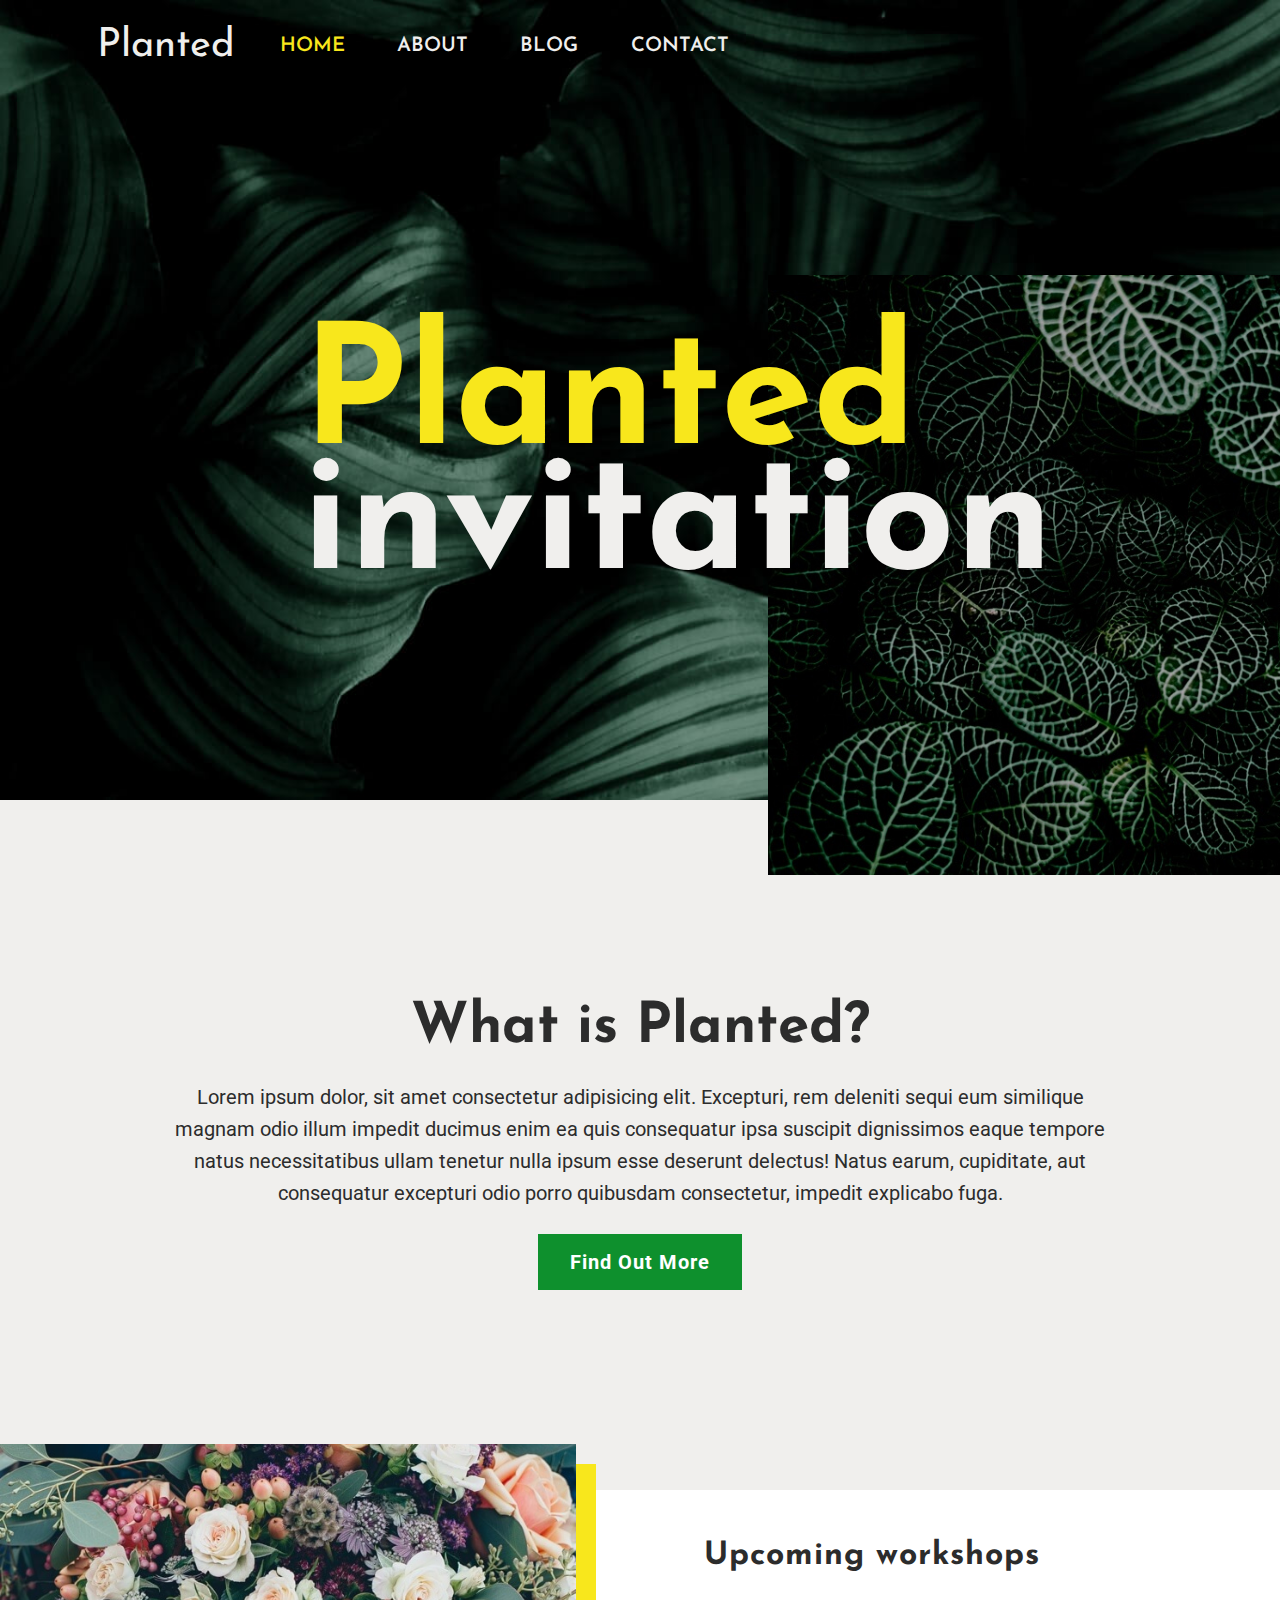
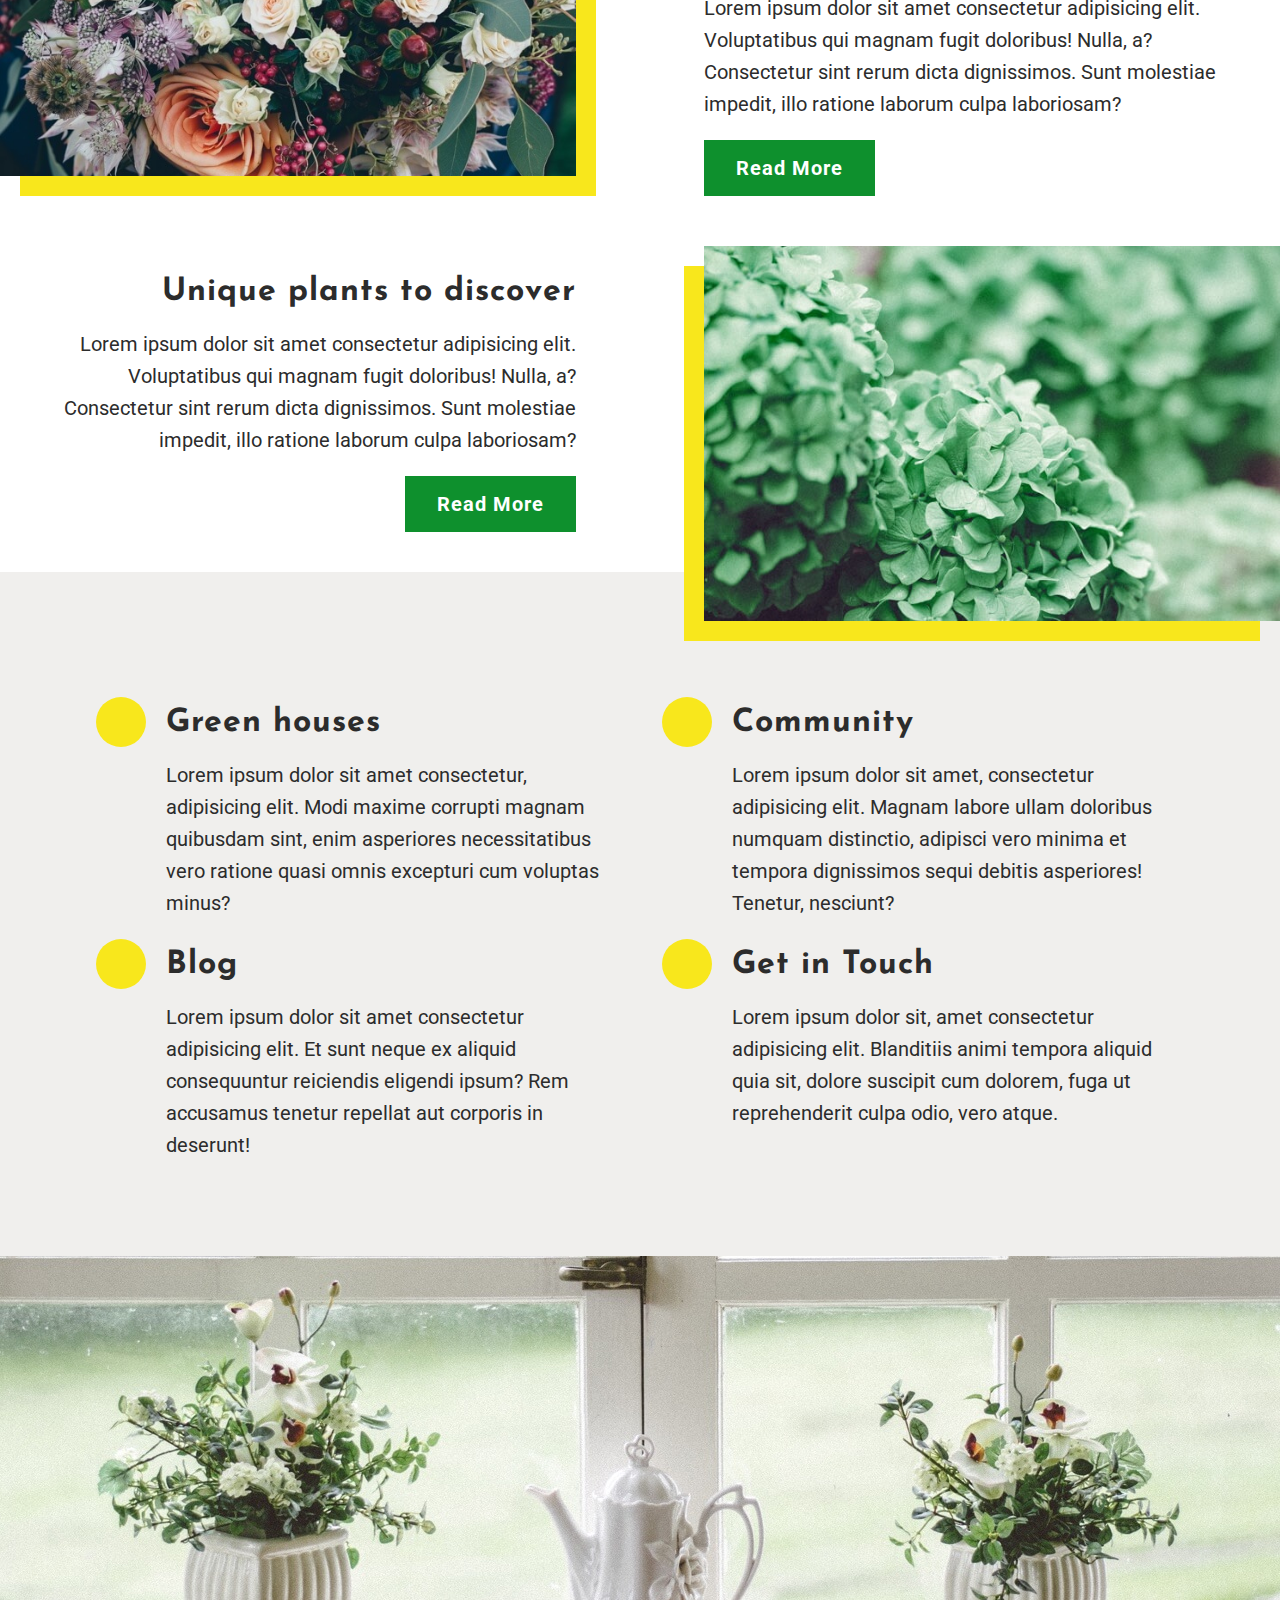
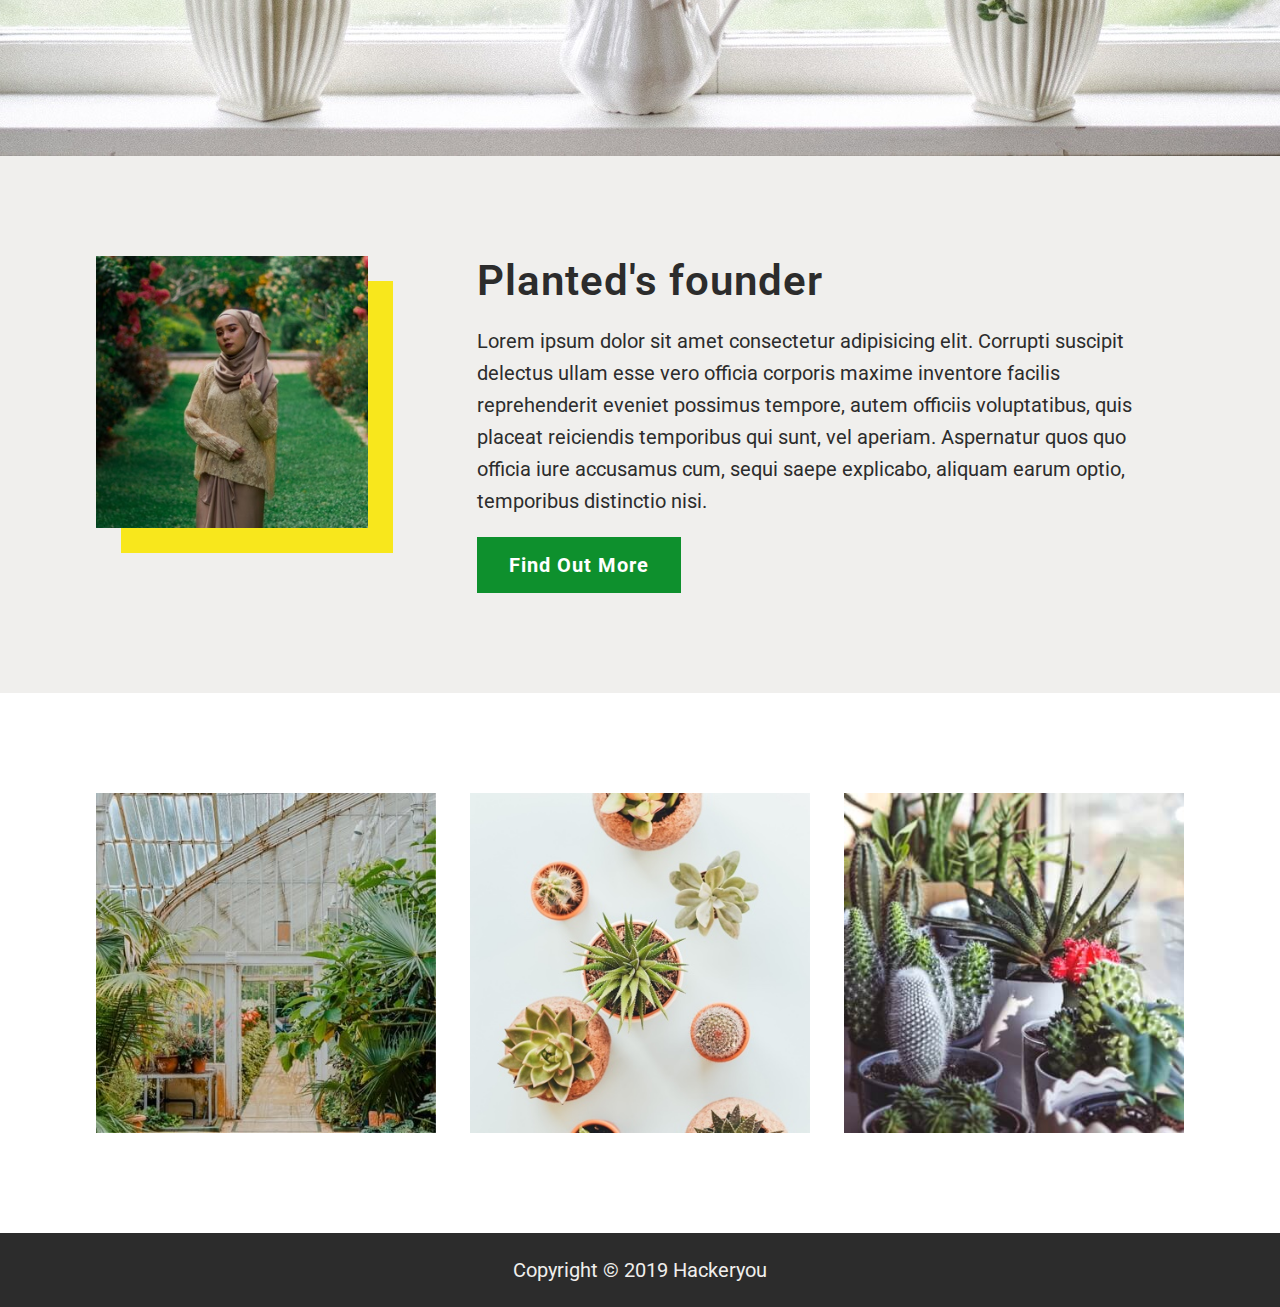
<file: index.html>
<!DOCTYPE html>
<html lang="en">
<head>
    <meta charset="UTF-8">
    <meta name="viewport" content="width=device-width, initial-scale=1.0">
    <meta http-equiv="X-UA-Compatible" content="ie=edge">

    <title>Planted</title>

    <!-- FAVICON -->
    <!-- Original Favicon image via Unsplash https://unsplash.com/photos/0tBo5uqBovo -->
    <link rel="apple-touch-icon" sizes="180x180" href="assets/favicons/apple-touch-icon.png">
    <link rel="icon" type="image/png" sizes="32x32" href="assets/favicons/favicon-32x32.png">
    <link rel="icon" type="image/png" sizes="16x16" href="assets/favicons/favicon-16x16.png">
    <link rel="manifest" href="assets/favicons/site.webmanifest">
    <link rel="mask-icon" href="assets/favicons/safari-pinned-tab.svg" color="#5bbad5">
    <meta name="msapplication-TileColor" content="#00a300">
    <meta name="theme-color" content="#ffffff">

    <!-- FONT AWESOME -->
    <link rel="stylesheet" href="https://use.fontawesome.com/releases/v5.7.0/css/all.css" integrity="sha384-lZN37f5QGtY3VHgisS14W3ExzMWZxybE1SJSEsQp9S+oqd12jhcu+A56Ebc1zFSJ"
        crossorigin="anonymous">

    <!-- GOOGLE FONTS -->
    <link href="https://fonts.googleapis.com/css?family=Josefin+Sans:300,400,700|Roboto:400,700" rel="stylesheet">

    <!-- STYLE SHEET -->
    <link rel="stylesheet" href="styles/style.css">
    
</head>
    <body>
        <!-- SKIP LINK -->
        <a href="#main-content" class="skip-link">Skip to main content.</a>
        <!-- HEADER -->
        <header class="home">
            <div class="wrapper nav-wrapper">
                <input type="checkbox" name="checkbox" id="checkbox">
                <label for="checkbox">
                    <i class="fas fa-bars"></i>
                    <i class="fas fa-times"></i>
                </label>
                <nav class="home-nav">
                    <h2><a href="#">Planted</a></h2>
                    <ul>
                        <li class="home"><a href="">Home</a></li>
                        <li class="about"><a href="#about">About</a></li>
                        <li class="blog"><a href="blog/blog.html">Blog</a></li>
                        <li class="contact"><a href="contact/contact.html">Contact</a></li>
                    </ul>
                </nav>
            </div>
            <div class="wrapper title-wrapper">
                <h1>
                    <span>Planted</span> invitation
                </h1>
            </div>
            <div class="header-image-container">
            </div>
        </header>
        <!-- MAIN -->
        <main id="main-content">
            <section class="planted">
                <div class="wrapper">
                    <h2>What is Planted?</h2>
                    <p>Lorem ipsum dolor, sit amet consectetur adipisicing elit. Excepturi, rem deleniti sequi eum similique magnam odio illum impedit ducimus enim ea quis consequatur ipsa suscipit dignissimos eaque tempore natus necessitatibus ullam tenetur nulla ipsum esse deserunt delectus! Natus earum, cupiditate, aut consequatur excepturi odio porro quibusdam consectetur, impedit explicabo fuga.</p>
                    <button>Find out more</button>
                </div>
            </section>
            <section class="workshops">
                <div class="workshops">
                    <div class="workshops-text">
                        <h3>Upcoming workshops</h3>
                        <p>Lorem ipsum dolor sit amet consectetur adipisicing elit. Voluptatibus qui magnam fugit doloribus! Nulla, a? Consectetur sint rerum dicta dignissimos. Sunt molestiae impedit, illo ratione laborum culpa laboriosam?</p>
                        <button>Read more</button>
                    </div>
                    <div class="flower-container-left"></div>
                </div>
                <div class="discover">
                    <div class="discover-text">
                        <h3>Unique plants to discover</h3>
                        <p>Lorem ipsum dolor sit amet consectetur adipisicing elit. Voluptatibus qui magnam fugit doloribus! Nulla, a?
                        Consectetur sint rerum dicta dignissimos. Sunt molestiae impedit, illo ratione laborum culpa laboriosam?</p>
                        <button>Read more</button>
                    </div>
                    <div class="flower-container-right"></div>
                </div>
            </section>
            <section class="icons">
                <div class="wrapper">
                    <div class="icon-container">
                        <div class="icon-background">
                            <i class="fas fa-leaf"></i>
                        </div>
                        <div class="icon-text">
                            <h3>Green houses</h3>
                            <p>Lorem ipsum dolor sit amet consectetur, adipisicing elit. Modi maxime corrupti magnam quibusdam sint, enim asperiores necessitatibus vero ratione quasi omnis excepturi cum voluptas minus?</p>
                        </div>
                    </div>
                    <div class="icon-container">
                        <div class="icon-background"><i class="fas fa-users"></i></div>
                        <div class="icon-text">
                            <h3>Community</h3>
                            <p>Lorem ipsum dolor sit amet, consectetur adipisicing elit. Magnam labore ullam doloribus numquam distinctio, adipisci vero minima et tempora dignissimos sequi debitis asperiores! Tenetur, nesciunt?</p>
                        </div>
                    </div>
                    <div class="icon-container">
                        <div class="icon-background"><i class="fas fa-file"></i></div>
                        <div class="icon-text">
                            <h3>Blog</h3>
                            <p>Lorem ipsum dolor sit amet consectetur adipisicing elit. Et sunt neque ex aliquid consequuntur reiciendis eligendi ipsum? Rem accusamus tenetur repellat aut corporis in deserunt!</p>
                        </div>
                    </div>
                    <div class="icon-container">
                        <div class="icon-background"><i class="fas fa-phone"></i></div>
                        <div class="icon-text">
                            <h3>Get in Touch</h3>
                            <p>Lorem ipsum dolor sit, amet consectetur adipisicing elit. Blanditiis animi tempora aliquid quia sit, dolore suscipit cum dolorem, fuga ut reprehenderit culpa odio, vero atque.</p>
                        </div>
                    </div>
                </div> <!-- /> icon wrapper -->
            </section>
            <section class="founder" id="about">
                <div class="flower-container"></div>
                <div class="wrapper">
                    <div class="founder-image-container">
                        <img src="assets/founder.jpg" alt="The founder of Planted standing on a manicured lawn surrounded by flowers.">
                    </div>
                    <div class="founder-text">
                        <h2>Planted's founder</h2>
                        <p>Lorem ipsum dolor sit amet consectetur adipisicing elit. Corrupti suscipit delectus ullam esse vero officia corporis maxime inventore facilis reprehenderit eveniet possimus tempore, autem officiis voluptatibus, quis placeat reiciendis temporibus qui sunt, vel aperiam. Aspernatur quos quo officia iure accusamus cum, sequi saepe explicabo, aliquam earum optio, temporibus distinctio nisi.</p>
                        <button>Find out more</button>
                    </div>
                </div>
            </section>
            <section class="gallery">
                <div class="wrapper">
                    <ul class="gallery">
                        <li>
                            <img src="assets/gallery-image-1.jpg" alt="The interior of a greenhouse with a path leading to another room. Both rooms are full of plants with large green leaves.">
                        </li>
                        <li>
                            <img src="assets/gallery-image-2.jpg" alt="An aerial view of succulents in terracotta pots on a white table.">
                        </li>
                        <li>
                            <img src="assets/gallery-image-3.jpg" alt="Many different kinds of cactus in different coloured pots. The cacti are all different shapes and one has red flowers.">
                        </li>
                    </ul>
                </div>
            </section>
        </main>
        <!-- FOOTER -->
        <footer>
            <p class="copyright">Copyright © 2019 Hackeryou</p>
        </footer>
    </body>
</html>
</file>
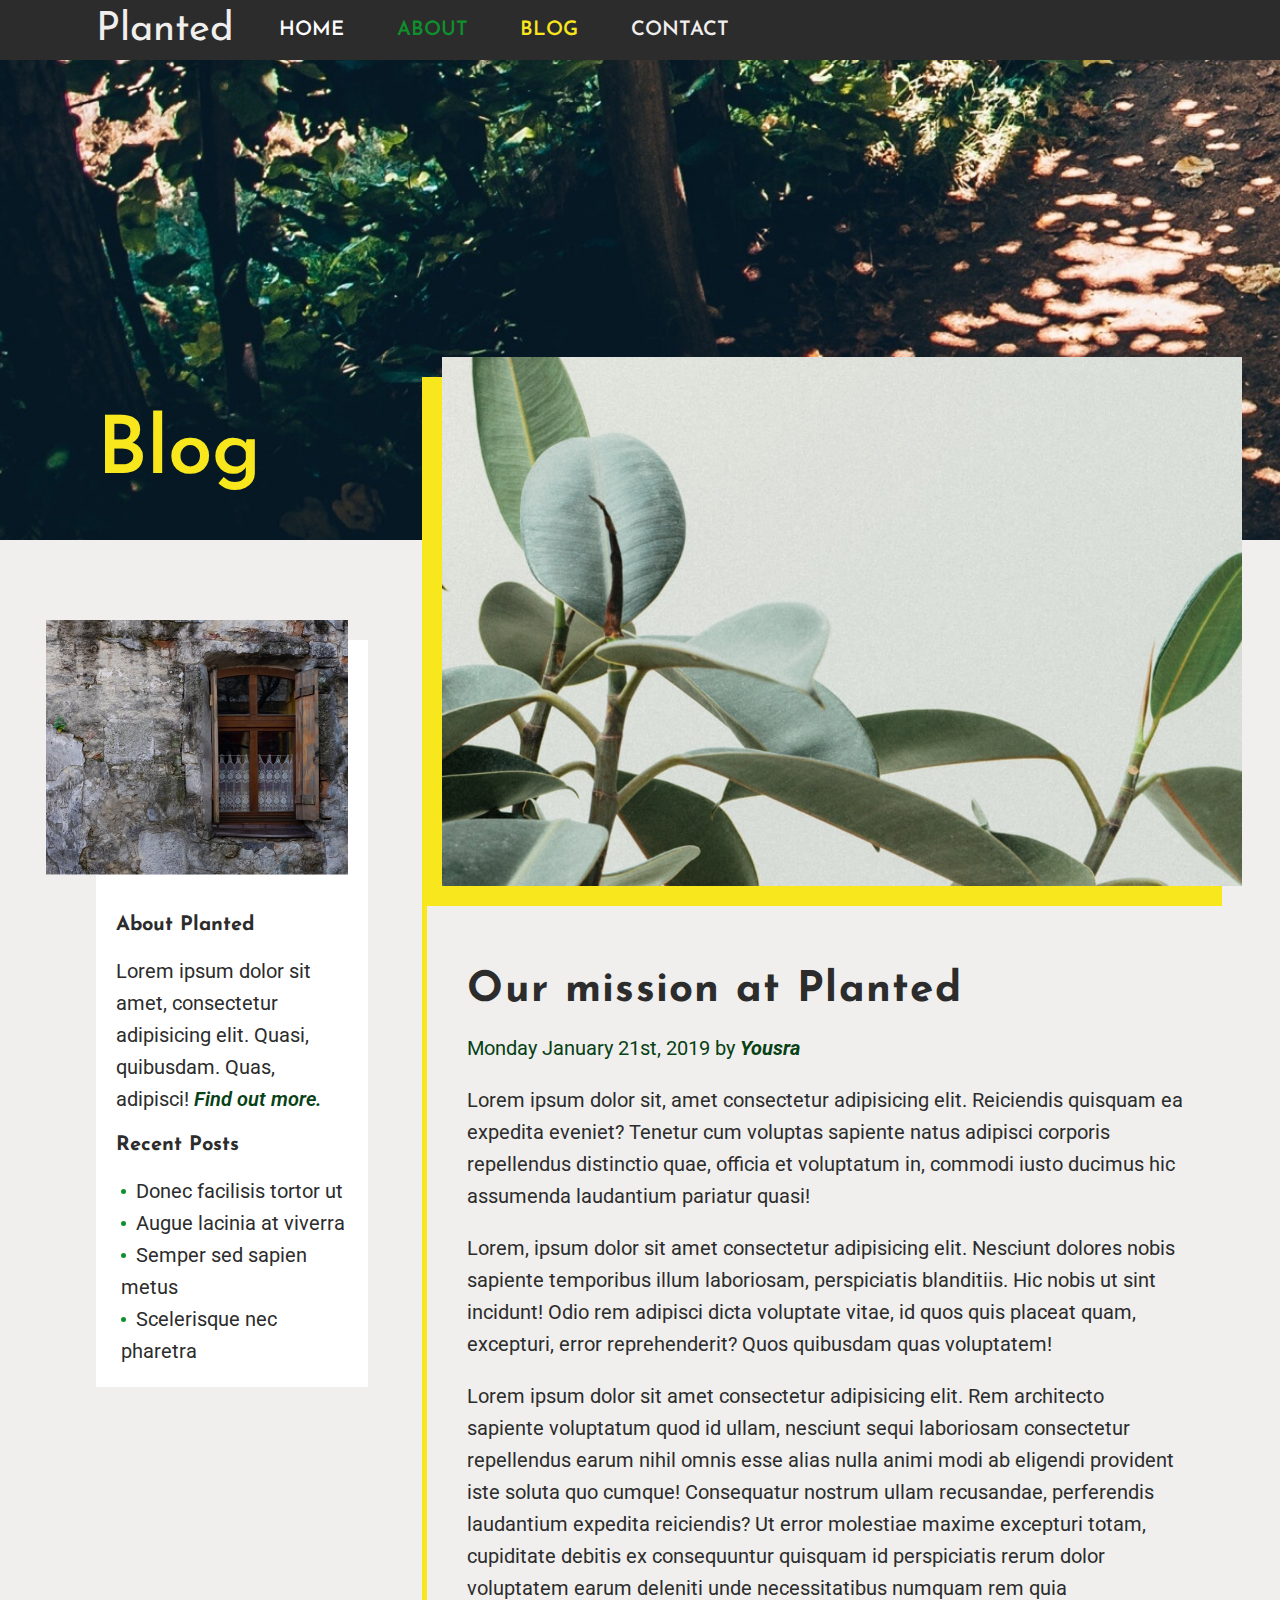
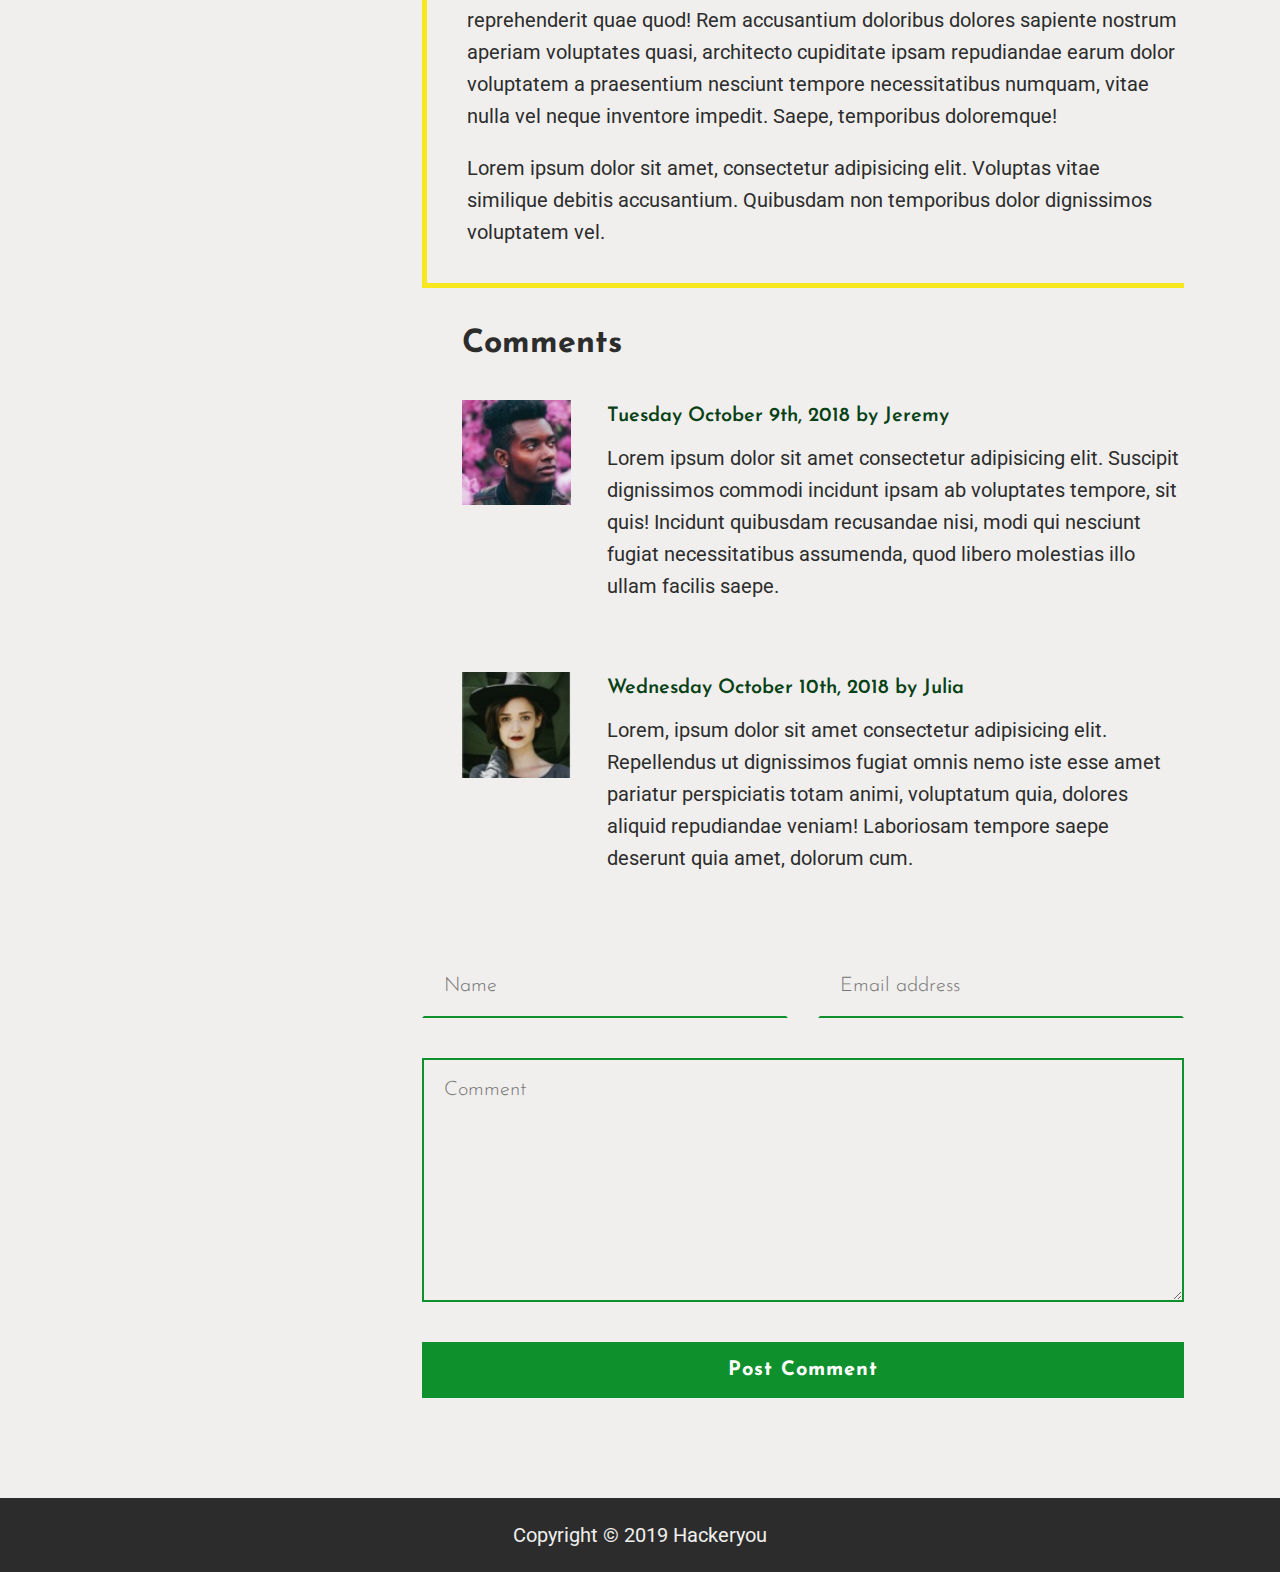
<file: blog.html>
<!DOCTYPE html>
<html lang="en">
<head>
    <meta charset="UTF-8">
    <meta name="viewport" content="width=device-width, initial-scale=1.0">
    <meta http-equiv="X-UA-Compatible" content="ie=edge">
    
    <title>Blog - Planted</title>

    <!-- FONT AWESOME -->
    <link rel="stylesheet" href="https://use.fontawesome.com/releases/v5.7.0/css/all.css" integrity="sha384-lZN37f5QGtY3VHgisS14W3ExzMWZxybE1SJSEsQp9S+oqd12jhcu+A56Ebc1zFSJ"
        crossorigin="anonymous">
    
    <!-- GOOGLE FONTS -->
    <link href="https://fonts.googleapis.com/css?family=Josefin+Sans:300,400,700|Roboto:400,700" rel="stylesheet">
    
    <!-- STYLE SHEET -->
    <link rel="stylesheet" href="styles/style.css">

</head>
    <body>
        <!-- SKIP LINK -->
        <a href="#main-content" class="skip-link">Skip to main content.</a>
        <!-- HEADER -->
        <header class="blog">
            <div class="nav-container">
                <div class="wrapper">
                    <input type="checkbox" name="checkbox" id="checkbox">
                    <label for="checkbox">
                        <i class="fas fa-bars"></i>
                        <i class="fas fa-times"></i>
                    </label>
                    <nav>
                        <h2>Planted</h2>
                        <ul>
                            <li class="home"><a href="index.html">Home</a></li>
                            <li class="about"><a href="">About</a></li>
                            <li class="blog"><a href="#">Blog</a></li>
                            <li class="contact"><a href="contact.html">Contact</a></li>
                        </ul>
                    </nav>
                </div> <!---wrapper -->
            </div> <!-- /> nav container -->
            <div class="wrapper blog-wrapper">
                <h1>Blog</h1>
            </div>
        </header>
        <!-- MAIN -->
        <main class="blog" id="main-content">
            <div class="wrapper">
                <div class="blog-content">
                    <div class="blog-image-container">
                        <img src="assets/post-image.jpg" alt="">
                    </div>
                    <div class="blog-text">
                        <h2>Our mission at Planted</h2>
                        <p class="date">Monday January 21st, 2019 by <span>Yousra</span></p>
                        <p>Lorem ipsum dolor sit, amet consectetur adipisicing elit. Reiciendis quisquam ea expedita eveniet? Tenetur cum voluptas sapiente natus adipisci corporis repellendus distinctio quae, officia et voluptatum in, commodi iusto ducimus hic assumenda laudantium pariatur quasi!</p>
                        <p>Lorem, ipsum dolor sit amet consectetur adipisicing elit. Nesciunt dolores nobis sapiente temporibus illum laboriosam, perspiciatis blanditiis. Hic nobis ut sint incidunt! Odio rem adipisci dicta voluptate vitae, id quos quis placeat quam, excepturi, error reprehenderit? Quos quibusdam quas voluptatem!</p>
                        <p>Lorem ipsum dolor sit amet consectetur adipisicing elit. Rem architecto sapiente voluptatum quod id ullam, nesciunt sequi laboriosam consectetur repellendus earum nihil omnis esse alias nulla animi modi ab eligendi provident iste soluta quo cumque! Consequatur nostrum ullam recusandae, perferendis laudantium expedita reiciendis? Ut error molestiae maxime excepturi totam, cupiditate debitis ex consequuntur quisquam id perspiciatis rerum dolor voluptatem earum deleniti unde necessitatibus numquam rem quia reprehenderit quae quod! Rem accusantium doloribus dolores sapiente nostrum aperiam voluptates quasi, architecto cupiditate ipsam repudiandae earum dolor voluptatem a praesentium nesciunt tempore necessitatibus numquam, vitae nulla vel neque inventore impedit. Saepe, temporibus doloremque!</p>
                        <p>Lorem ipsum dolor sit amet, consectetur adipisicing elit. Voluptas vitae similique debitis accusantium. Quibusdam non temporibus dolor dignissimos voluptatem vel.</p>
                    </div>
                    <div class="blog-comments">
                        <h3>Comments</h3>
                        <div class="comment-container">
                            <div class="comment-image-container">
                                <img src="assets/profile-image.jpg" alt="">
                            </div>
                            <div class="comment-text-container">
                                <p>Tuesday October 9th, 2018 by Jeremy</p>
                                <p>Lorem ipsum dolor sit amet consectetur adipisicing elit. Suscipit dignissimos commodi incidunt ipsam ab voluptates tempore, sit quis! Incidunt quibusdam recusandae nisi, modi qui nesciunt fugiat necessitatibus assumenda, quod libero molestias illo ullam facilis saepe.</p>
                            </div>
                        </div>
                        <div class="comment-container">
                            <div class="comment-image-container">
                                <img src="assets/profile-image-2.jpg" alt="">
                            </div>
                            <div class="comment-text-container">
                                <p>Wednesday October 10th, 2018 by Julia</p>
                                <p>Lorem, ipsum dolor sit amet consectetur adipisicing elit. Repellendus ut dignissimos fugiat omnis nemo iste esse amet pariatur perspiciatis totam animi, voluptatum quia, dolores aliquid repudiandae veniam! Laboriosam tempore saepe deserunt quia amet, dolorum cum.</p>
                            </div>
                        </div>
                    </div>
                    <form action="">
                        <label for="name" class="visually-hidden">Name</label>
                        <input type="text" name="name" id="name" placeholder="Name">
                        <label for="email" class="visually-hidden">Email address</label>
                        <input type="email" name="email" id="email" placeholder="Email address">
                        <label for="comment" class="visually-hidden">Comment</label>
                        <textarea name="comment" id="comment" cols="30" rows="10" placeholder="Comment"></textarea>
                        <button class="form-submit">Post comment</button>
                    </form>
                </div> <!-- /> blog content -->

        <!-- ASIDE -->
                <aside>
                    <div class="aside-image-container">
                        <img src="assets/side-bar-image.jpg" alt="">
                    </div>
                    <div class="aside-left">
                        <h4>About planted</h4>
                        <p>Lorem ipsum dolor sit amet, consectetur adipisicing elit. Quasi, quibusdam. Quas, adipisci! <a href="#">Find out more.</a></p>
                    </div>
                    <div class="aside-right">
                        <h4>Recent posts</h4>
                        <ul>
                            <li>Donec facilisis tortor ut</li>
                            <li>Augue lacinia at viverra</li>
                            <li>Semper sed sapien metus</li>
                            <li>Scelerisque nec pharetra</li>
                        </ul>
                    </div>
                </aside>
            </div> <!-- /> wrapper ends -->
        </main>
        <!-- FOOTER -->
        <footer>
            <p class="copyright">Copyright © 2019 Hackeryou</p>
        </footer>
    </body>
</html>
</file>
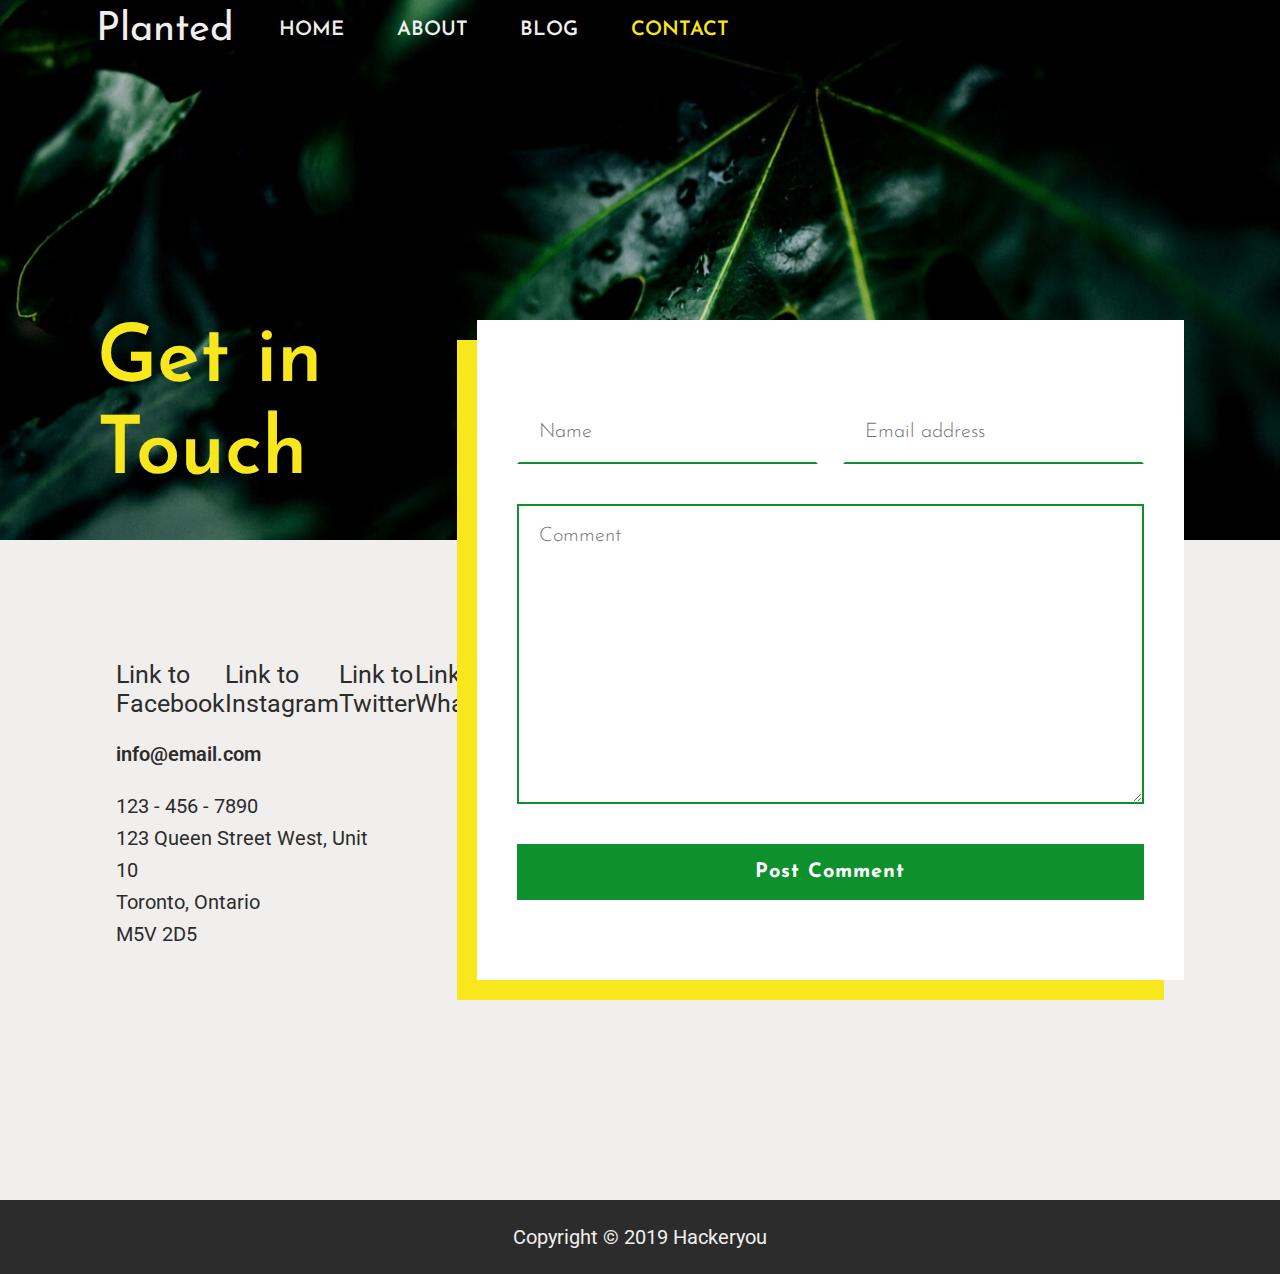
<file: contact.html>
<!DOCTYPE html>
<html lang="en">
<head>
    <meta charset="UTF-8">
    <meta name="viewport" content="width=device-width, initial-scale=1.0">
    <meta http-equiv="X-UA-Compatible" content="ie=edge">
    
    <title>Contact - Planted</title>

    <!-- FONT AWESOME -->
    <link rel="stylesheet" href="https://use.fontawesome.com/releases/v5.7.0/css/all.css" integrity="sha384-lZN37f5QGtY3VHgisS14W3ExzMWZxybE1SJSEsQp9S+oqd12jhcu+A56Ebc1zFSJ"
        crossorigin="anonymous">
    
    <!-- GOOGLE FONTS -->
    <link href="https://fonts.googleapis.com/css?family=Josefin+Sans:300,400,700|Roboto:400,700" rel="stylesheet">
    
    <!-- STYLE SHEET -->
    <link rel="stylesheet" href="styles/style.css">

</head>
    <body>
        <!-- SKIP LINK -->
        <a href="#main-content" class="skip-link">Skip to main content.</a>
        <!-- HEADER -->
        <header class="contact">
            <div class="nav-container">
                <div class="wrapper">
                    <input type="checkbox" name="checkbox" id="checkbox">
                    <label for="checkbox">
                        <i class="fas fa-bars"></i>
                        <i class="fas fa-times"></i>
                    </label>
                    <nav>
                        <h2>Planted</h2>
                        <ul>
                            <li class="home"><a href="index.html">Home</a></li>
                            <li class="about"><a href="#">About</a></li>
                            <li class="blog"><a href="blog.html">Blog</a></li>
                            <li class="contact"><a href="#">Contact</a></li>
                        </ul>
                    </nav>
                </div>
                <!---wrapper -->
            </div> <!-- /> nav container -->
            <div class="wrapper contact-wrapper">
                <h1>Get in Touch</h1>
            </div>
        </header>
            <!-- MAIN -->
            
            <main class="contact" id="main-content">
                <div class="wrapper">
                    <div class="form-container">
                        <form action="">
                            <label for="name" class="visually-hidden">Name</label>
                            <input type="text" name="name" id="name" placeholder="Name">
                            <label for="email" class="visually-hidden">Email address</label>
                            <input type="email" name="email" id="email" placeholder="Email address">
                            <label for="comment" class="visually-hidden">Comment</label>
                            <textarea name="comment" id="comment" cols="30" rows="10" placeholder="Comment"></textarea>
                            <button class="form-submit">Post comment</button>
                        </form>
                    </div>
                    <aside>
                        <div class="icon-bar">
                            <span class="sr-only">Link to Facebook</span>
                            <a href="#">
                                <i class="fab fa-facebook-f" aria-hidden="true"></i>
                            </a>
                            <span class="sr-only">Link to Instagram</span>
                            <a href="#">
                                <i class="fab fa-instagram" aria-hidden="true"></i>
                            </a>
                            <span class="sr-only">Link to Twitter</span>
                            <a href="#">
                                <i class="fab fa-twitter" aria-hidden="true"></i>
                            </a>
                            <span class="sr-only">Link to Whatsapp</span>
                            <a href="#">
                                <i class="fab fa-whatsapp" aria-hidden="true"></i>
                            </a>
                        </div>
                        <p class="email">info@email.com</p>
                        <p>123 - 456 - 7890</p>
                        <p>123 Queen Street West, Unit 10</p>
                        <p>Toronto, Ontario</p>
                        <p>M5V 2D5</p>
                    </aside>
                </div> <!--- /> wrapper -->
            </main>

            <!-- FOOTER -->
            <footer>
                <p class="copyright">Copyright © 2019 Hackeryou</p>
            </footer>
        
    </body>
</html>
</file>
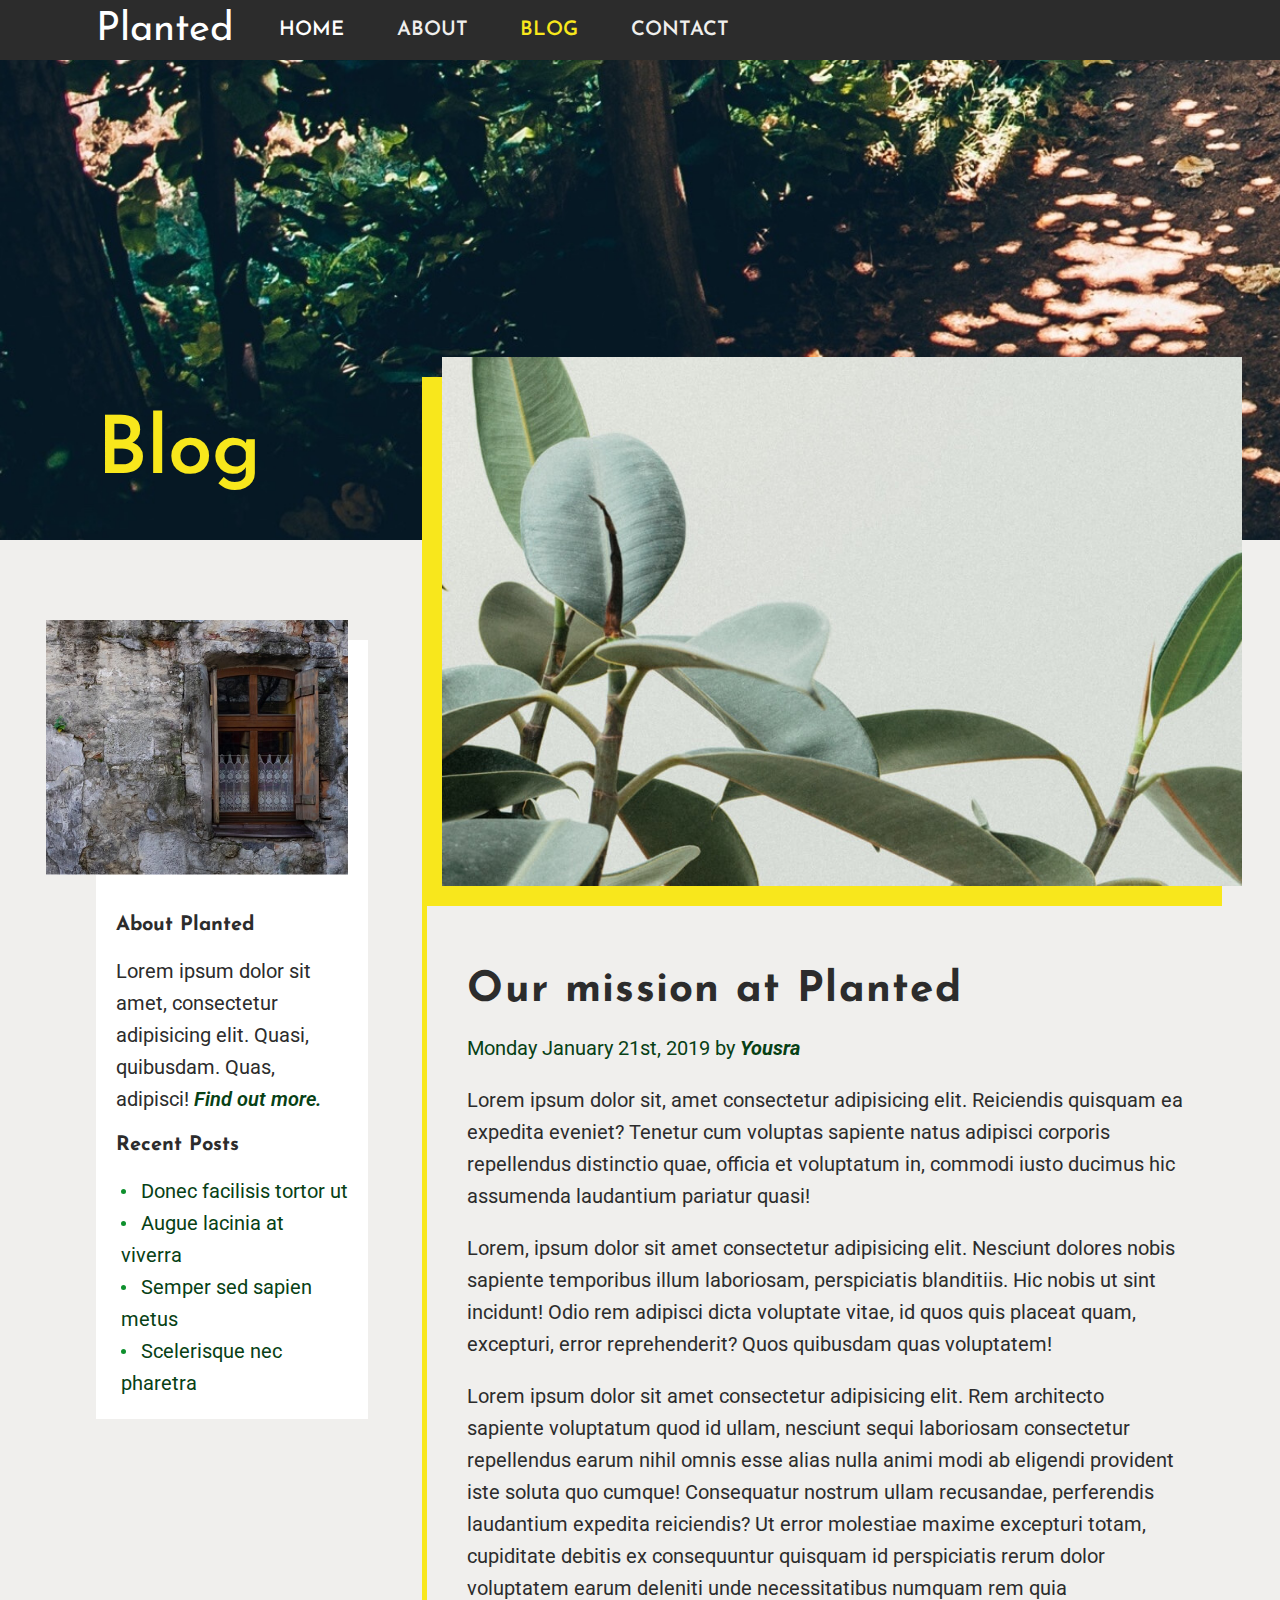
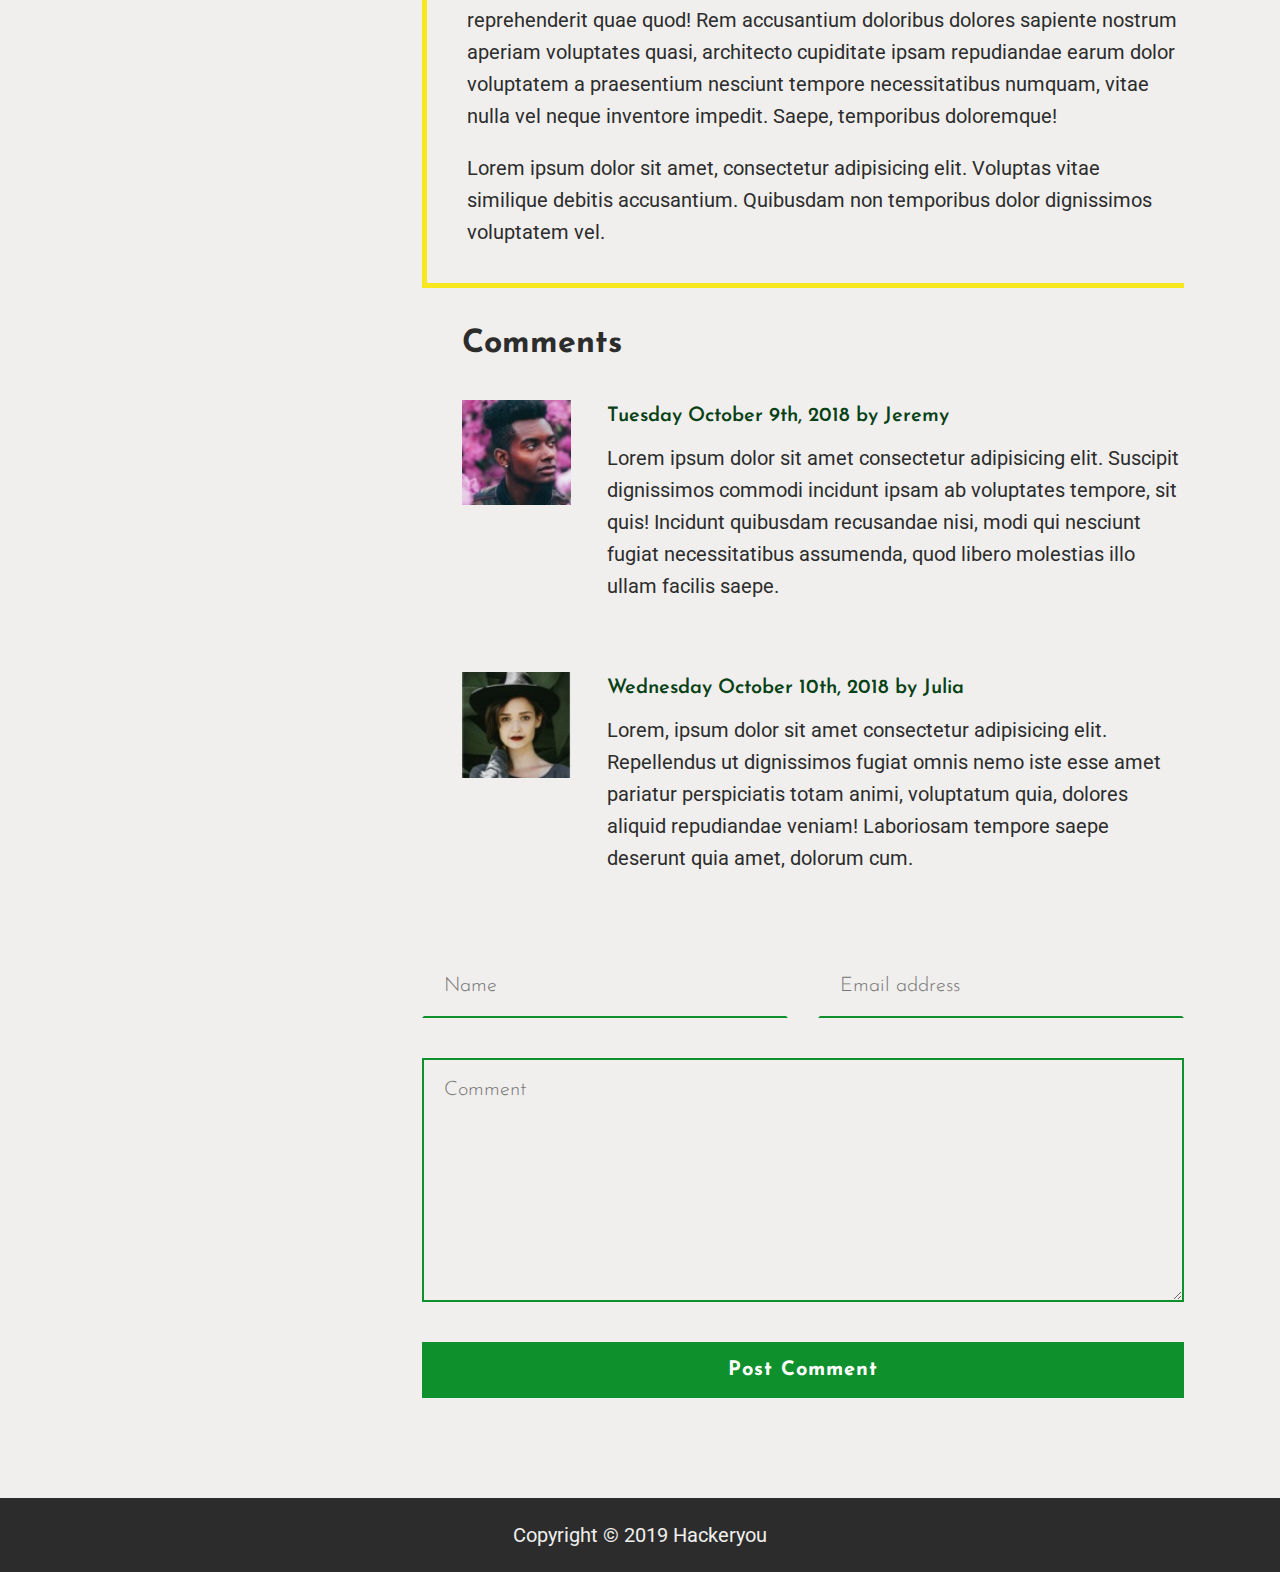
<file: blog/blog.html>
<!DOCTYPE html>
<html lang="en">
<head>
    <meta charset="UTF-8">
    <meta name="viewport" content="width=device-width, initial-scale=1.0">
    <meta http-equiv="X-UA-Compatible" content="ie=edge">
    
    <title>Blog - Planted</title>

    <!-- FAVICON -->
    <!-- Original Favicon image via Unsplash https://unsplash.com/photos/0tBo5uqBovo -->
    <link rel="apple-touch-icon" sizes="180x180" href="../assets/favicons/apple-touch-icon.png">
    <link rel="icon" type="image/png" sizes="32x32" href="../assets/favicons/favicon-32x32.png">
    <link rel="icon" type="image/png" sizes="16x16" href="../assets/favicons/favicon-16x16.png">
    <link rel="manifest" href="../assets/favicons/site.webmanifest">
    <link rel="mask-icon" href="../assets/favicons/safari-pinned-tab.svg" color="#5bbad5">
    <meta name="msapplication-TileColor" content="#00a300">
    <meta name="theme-color" content="#ffffff">

    <!-- FONT AWESOME -->
    <link rel="stylesheet" href="https://use.fontawesome.com/releases/v5.7.0/css/all.css" integrity="sha384-lZN37f5QGtY3VHgisS14W3ExzMWZxybE1SJSEsQp9S+oqd12jhcu+A56Ebc1zFSJ"
        crossorigin="anonymous">
    
    <!-- GOOGLE FONTS -->
    <link href="https://fonts.googleapis.com/css?family=Josefin+Sans:300,400,700|Roboto:400,700" rel="stylesheet">
    
    <!-- STYLE SHEET -->
    <link rel="stylesheet" href="../styles/style.css">

</head>
    <body>
        <!-- SKIP LINK -->
        <a href="#main-content" class="skip-link">Skip to main content.</a>
        <!-- HEADER -->
        <header class="blog">
            <div class="nav-container">
                <div class="wrapper">
                    <input type="checkbox" name="checkbox" id="checkbox">
                    <label for="checkbox">
                        <i class="fas fa-bars"></i>
                        <i class="fas fa-times"></i>
                    </label>
                    <nav>
                        <h2><a href="../index.html">Planted</a></h2>
                        <ul>
                            <li class="home"><a href="../index.html">Home</a></li>
                            <li class="about"><a href="../index.html#about">About</a></li>
                            <li class="blog"><a href="#">Blog</a></li>
                            <li class="contact"><a href="../contact/contact.html">Contact</a></li>
                        </ul>
                    </nav>
                </div> <!-- /> wrapper -->
            </div> <!-- /> nav container -->
            <div class="wrapper blog-wrapper">
                <h1>Blog</h1>
            </div>
        </header>
        <!-- MAIN -->
        <main class="blog" id="main-content">
            <div class="wrapper">
                <div class="blog-content">
                    <div class="blog-image-container">
                        <img src="../assets/post-image.jpg" alt="A close cropped image of a plant. Only the tops of the stems and the leaves are visible against a white background.">
                    </div>
                    <div class="blog-text">
                        <h2>Our mission at Planted</h2>
                        <p class="date">Monday January 21st, 2019 by <span>Yousra</span></p>
                        <p>Lorem ipsum dolor sit, amet consectetur adipisicing elit. Reiciendis quisquam ea expedita eveniet? Tenetur cum voluptas sapiente natus adipisci corporis repellendus distinctio quae, officia et voluptatum in, commodi iusto ducimus hic assumenda laudantium pariatur quasi!</p>
                        <p>Lorem, ipsum dolor sit amet consectetur adipisicing elit. Nesciunt dolores nobis sapiente temporibus illum laboriosam, perspiciatis blanditiis. Hic nobis ut sint incidunt! Odio rem adipisci dicta voluptate vitae, id quos quis placeat quam, excepturi, error reprehenderit? Quos quibusdam quas voluptatem!</p>
                        <p>Lorem ipsum dolor sit amet consectetur adipisicing elit. Rem architecto sapiente voluptatum quod id ullam, nesciunt sequi laboriosam consectetur repellendus earum nihil omnis esse alias nulla animi modi ab eligendi provident iste soluta quo cumque! Consequatur nostrum ullam recusandae, perferendis laudantium expedita reiciendis? Ut error molestiae maxime excepturi totam, cupiditate debitis ex consequuntur quisquam id perspiciatis rerum dolor voluptatem earum deleniti unde necessitatibus numquam rem quia reprehenderit quae quod! Rem accusantium doloribus dolores sapiente nostrum aperiam voluptates quasi, architecto cupiditate ipsam repudiandae earum dolor voluptatem a praesentium nesciunt tempore necessitatibus numquam, vitae nulla vel neque inventore impedit. Saepe, temporibus doloremque!</p>
                        <p>Lorem ipsum dolor sit amet, consectetur adipisicing elit. Voluptas vitae similique debitis accusantium. Quibusdam non temporibus dolor dignissimos voluptatem vel.</p>
                    </div>
                    <div class="blog-comments">
                        <h3>Comments</h3>
                        <div class="comment-container">
                            <div class="comment-image-container">
                                <img src="../assets/profile-image.jpg" alt="Jeremy's Profile Image. From the shoulder up, he stands against a background of pink flowers.">
                            </div>
                            <div class="comment-text-container">
                                <p>Tuesday October 9th, 2018 by Jeremy</p>
                                <p>Lorem ipsum dolor sit amet consectetur adipisicing elit. Suscipit dignissimos commodi incidunt ipsam ab voluptates tempore, sit quis! Incidunt quibusdam recusandae nisi, modi qui nesciunt fugiat necessitatibus assumenda, quod libero molestias illo ullam facilis saepe.</p>
                            </div>
                        </div>
                        <div class="comment-container">
                            <div class="comment-image-container">
                                <img src="../assets/profile-image-2.jpg" alt="Julia's Profile Image. From the shoulders up, she stands against a background of green leaves.">
                            </div>
                            <div class="comment-text-container">
                                <p>Wednesday October 10th, 2018 by Julia</p>
                                <p>Lorem, ipsum dolor sit amet consectetur adipisicing elit. Repellendus ut dignissimos fugiat omnis nemo iste esse amet pariatur perspiciatis totam animi, voluptatum quia, dolores aliquid repudiandae veniam! Laboriosam tempore saepe deserunt quia amet, dolorum cum.</p>
                            </div>
                        </div>
                    </div>
                    <form action="">
                        <label for="name" class="visually-hidden">Name</label>
                        <input type="text" name="name" id="name" placeholder="Name">
                        <label for="email" class="visually-hidden">Email address</label>
                        <input type="email" name="email" id="email" placeholder="Email address">
                        <label for="comment" class="visually-hidden">Comment</label>
                        <textarea name="comment" id="comment" cols="30" rows="10" placeholder="Comment"></textarea>
                        <button class="form-submit">Post comment</button>
                    </form>
                </div> <!-- /> blog content -->
                <!-- ASIDE -->
                <aside>
                    <div class="aside-image-container">
                        <img src="../assets/side-bar-image.jpg" alt="A dark wood window in a stone wall.">
                    </div>
                    <div class="aside-left">
                        <h4>About planted</h4>
                        <p>Lorem ipsum dolor sit amet, consectetur adipisicing elit. Quasi, quibusdam. Quas, adipisci! <a href="#">Find out more.</a></p>
                    </div>
                    <div class="aside-right">
                        <h4>Recent posts</h4>
                        <ul>
                            <li>
                                <a href="#">Donec facilisis tortor ut</a>
                            </li>
                            <li>
                                <a href="#">Augue lacinia at viverra</a>
                            </li>
                            <li>
                                <a href="#">Semper sed sapien metus</a>
                            </li>
                            <li>
                                <a href="#">Scelerisque nec pharetra</a>
                            </li>
                        </ul>
                    </div>
                </aside>
            </div> <!-- /> wrapper -->
        </main>
        <!-- FOOTER -->
        <footer>
            <p class="copyright">Copyright © 2019 Hackeryou</p>
        </footer>
    </body>
</html>
</file>
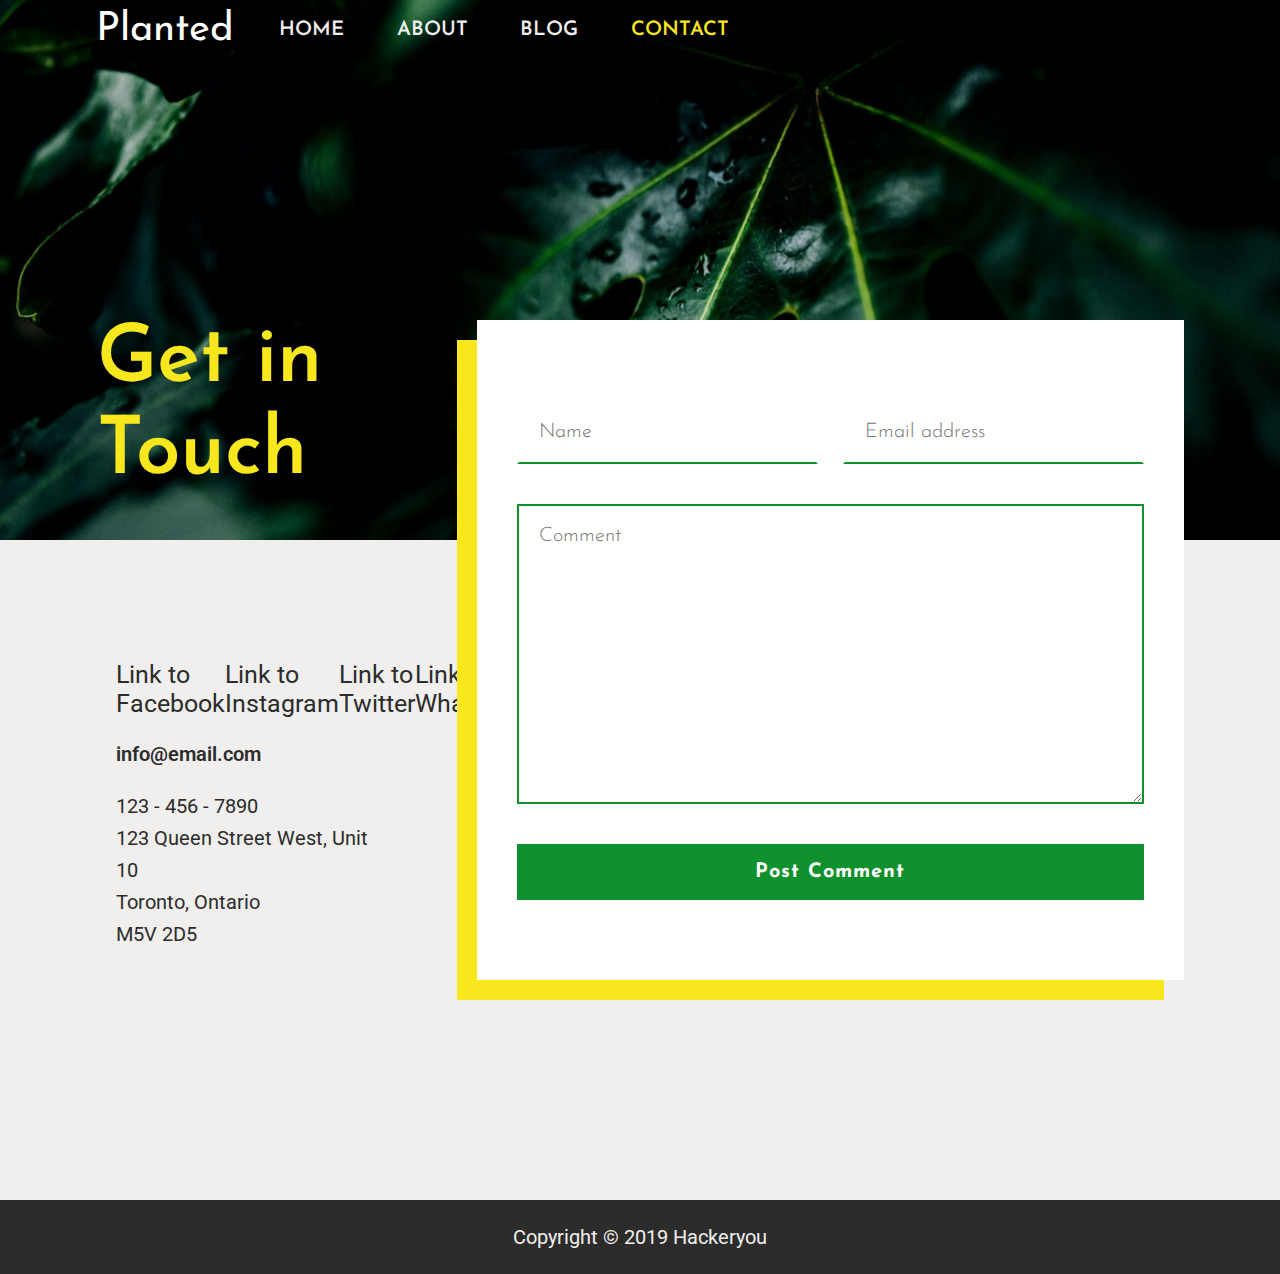
<file: contact/contact.html>
<!DOCTYPE html>
<html lang="en">
<head>
    <meta charset="UTF-8">
    <meta name="viewport" content="width=device-width, initial-scale=1.0">
    <meta http-equiv="X-UA-Compatible" content="ie=edge">
    
    <title>Contact - Planted</title>

    <!-- FAVICON -->
    <!-- Original Favicon image via Unsplash https://unsplash.com/photos/0tBo5uqBovo -->
    <link rel="apple-touch-icon" sizes="180x180" href="../assets/favicons/apple-touch-icon.png">
    <link rel="icon" type="image/png" sizes="32x32" href="../assets/favicons/favicon-32x32.png">
    <link rel="icon" type="image/png" sizes="16x16" href="../assets/favicons/favicon-16x16.png">
    <link rel="manifest" href="../assets/favicons/site.webmanifest">
    <link rel="mask-icon" href="../assets/favicons/safari-pinned-tab.svg" color="#5bbad5">
    <meta name="msapplication-TileColor" content="#00a300">
    <meta name="theme-color" content="#ffffff">

    <!-- FONT AWESOME -->
    <link rel="stylesheet" href="https://use.fontawesome.com/releases/v5.7.0/css/all.css" integrity="sha384-lZN37f5QGtY3VHgisS14W3ExzMWZxybE1SJSEsQp9S+oqd12jhcu+A56Ebc1zFSJ"
        crossorigin="anonymous">
    
    <!-- GOOGLE FONTS -->
    <link href="https://fonts.googleapis.com/css?family=Josefin+Sans:300,400,700|Roboto:400,700" rel="stylesheet">
    
    <!-- STYLE SHEET -->
    <link rel="stylesheet" href="../styles/style.css">

</head>
    <body>
        <!-- SKIP LINK -->
        <a href="#main-content" class="skip-link">Skip to main content.</a>
        <!-- HEADER -->
        <header class="contact">
            <div class="nav-container">
                <div class="wrapper">
                    <input type="checkbox" name="checkbox" id="checkbox">
                    <label for="checkbox">
                        <i class="fas fa-bars"></i>
                        <i class="fas fa-times"></i>
                    </label>
                    <nav>
                        <h2><a href="../index.html">Planted</a></h2>
                        <ul>
                            <li class="home"><a href="../index.html">Home</a></li>
                            <li class="about"><a href="../index.html#about">About</a></li>
                            <li class="blog"><a href="../blog/blog.html">Blog</a></li>
                            <li class="contact"><a href="#">Contact</a></li>
                        </ul>
                    </nav>
                </div> <!-- /> wrapper -->
            </div> <!-- /> nav container -->
            <div class="wrapper contact-wrapper">
                <h1>Get in Touch</h1>
            </div>
        </header>
        <!-- MAIN -->
        <main class="contact" id="main-content">
            <div class="wrapper">
                <div class="form-container">
                    <form action="">
                        <label for="name" class="visually-hidden">Name</label>
                        <input type="text" name="name" id="name" placeholder="Name">
                        <label for="email" class="visually-hidden">Email address</label>
                        <input type="email" name="email" id="email" placeholder="Email address">
                        <label for="comment" class="visually-hidden">Comment</label>
                        <textarea name="comment" id="comment" cols="30" rows="10" placeholder="Comment"></textarea>
                        <button class="form-submit">Post comment</button>
                    </form>
                </div>
                <!-- ASIDE -->
                <aside>
                    <div class="icon-bar">
                        <span class="sr-only">Link to Facebook</span>
                        <a href="#">
                            <i class="fab fa-facebook-f" aria-hidden="true"></i>
                        </a>
                        <span class="sr-only">Link to Instagram</span>
                        <a href="#">
                            <i class="fab fa-instagram" aria-hidden="true"></i>
                        </a>
                        <span class="sr-only">Link to Twitter</span>
                        <a href="#">
                            <i class="fab fa-twitter" aria-hidden="true"></i>
                        </a>
                        <span class="sr-only">Link to Whatsapp</span>
                        <a href="#">
                            <i class="fab fa-whatsapp" aria-hidden="true"></i>
                        </a>
                    </div>
                    <p class="email">
                        <a href="mailto:info@email.com">info@email.com</a>
                    </p>
                    <p>123 - 456 - 7890</p>
                    <p>123 Queen Street West, Unit 10</p>
                    <p>Toronto, Ontario</p>
                    <p>M5V 2D5</p>
                </aside>
            </div> <!-- /> wrapper -->
        </main>
        <!-- FOOTER -->
        <footer>
            <p class="copyright">Copyright © 2019 Hackeryou</p>
        </footer>
    </body>
</html>
</file>
<file: styles/style.css>
article, aside, details, figcaption, figure, footer, header, hgroup, nav, section, summary {
  display: block; }

audio, canvas, video {
  display: inline-block; }

audio:not([controls]) {
  display: none;
  height: 0; }

[hidden] {
  display: none; }

html {
  font-family: sans-serif;
  -webkit-text-size-adjust: 100%;
  -ms-text-size-adjust: 100%; }

a:focus {
  outline: thin dotted; }

a:active, a:hover {
  outline: 0; }

h1 {
  font-size: 2em; }

abbr[title] {
  border-bottom: 1px dotted; }

b, strong {
  font-weight: 700; }

dfn {
  font-style: italic; }

mark {
  background: #ff0;
  color: #000; }

code, kbd, pre, samp {
  font-family: monospace, serif;
  font-size: 1em; }

pre {
  white-space: pre-wrap;
  word-wrap: break-word; }

q {
  quotes: \201C \201D \2018 \2019; }

small {
  font-size: 80%; }

sub, sup {
  font-size: 75%;
  line-height: 0;
  position: relative;
  vertical-align: baseline; }

sup {
  top: -.5em; }

sub {
  bottom: -.25em; }

img {
  border: 0; }

svg:not(:root) {
  overflow: hidden; }

fieldset {
  border: 1px solid silver;
  margin: 0 2px;
  padding: .35em .625em .75em; }

button, input, select, textarea {
  font-family: inherit;
  font-size: 100%;
  margin: 0; }

button, input {
  line-height: normal; }

button, html input[type=button], input[type=reset], input[type=submit] {
  -webkit-appearance: button;
  cursor: pointer; }

button[disabled], input[disabled] {
  cursor: default; }

input[type=checkbox], input[type=radio] {
  -webkit-box-sizing: border-box;
  box-sizing: border-box;
  padding: 0; }

input[type=search] {
  -webkit-appearance: textfield;
  -moz-box-sizing: content-box;
  -webkit-box-sizing: content-box;
  box-sizing: content-box; }

input[type=search]::-webkit-search-cancel-button, input[type=search]::-webkit-search-decoration {
  -webkit-appearance: none; }

textarea {
  overflow: auto;
  vertical-align: top; }

table {
  border-collapse: collapse;
  border-spacing: 0; }

body, figure {
  margin: 0; }

legend, button::-moz-focus-inner, input::-moz-focus-inner {
  border: 0;
  padding: 0; }

.clearfix:after {
  visibility: hidden;
  display: block;
  font-size: 0;
  content: '';
  clear: both;
  height: 0; }

* {
  -moz-box-sizing: border-box;
  -webkit-box-sizing: border-box;
  box-sizing: border-box; }

.visually-hidden:not(:focus):not(:active) {
  position: absolute;
  width: 1px;
  height: 1px;
  margin: -1px;
  border: 0;
  padding: 0;
  white-space: nowrap;
  -webkit-clip-path: inset(100%);
  clip-path: inset(100%);
  clip: rect(0 0 0);
  overflow: hidden; }

.wrapper {
  max-width: 1280px;
  width: 85%;
  margin: 0 auto; }

html {
  font-size: 125%;
  font-family: "Roboto", sans-serif;
  color: #2c2c2c; }

h1, h2, h3, h4, ul, li {
  padding: 0;
  margin: 0; }

ul, li {
  list-style: none; }

img {
  display: block;
  width: 100%; }

a {
  text-decoration: none;
  color: #f0efed; }
  a:hover {
    color: #f8e71c; }
  a:visited {
    color: #0e902d; }
  a:focus {
    color: #f8e71c; }
  a:active {
    color: #f8e71c; }

p {
  line-height: 32px; }

a.skip-link {
  position: absolute;
  padding: 5px;
  left: -1000px;
  top: 5px;
  z-index: 999;
  background: white;
  color: black; }
  a.skip-link:focus {
    left: 0; }

header i.fas {
  display: none;
  font-size: 50px;
  font-size: 2.5rem;
  margin: 0;
  padding: 0; }

button {
  background-color: #0e902d;
  text-align: center;
  font-weight: bold;
  line-height: 32px;
  letter-spacing: 1px;
  color: white;
  padding: 10px 30px;
  text-transform: capitalize;
  border: 2px solid #0e902d;
  -webkit-transition: all 1s ease;
  -o-transition: all 1s ease;
  transition: all 1s ease; }
  button:hover {
    background-color: #f8e71c;
    color: #074115; }

input[type=checkbox] {
  display: none; }

header input {
  z-index: 50; }

input[type=checkbox]:checked ~ label .fa-times {
  display: block;
  position: fixed;
  right: 15px;
  top: 0;
  z-index: 15;
  color: #f8e71c; }

input[type=checkbox]:checked ~ label .fa-bars {
  display: none; }

input[type=checkbox]:checked ~ nav ul {
  display: -webkit-box;
  display: -ms-flexbox;
  display: flex;
  -webkit-box-orient: vertical;
  -webkit-box-direction: normal;
  -ms-flex-direction: column;
  flex-direction: column;
  -ms-flex-pack: distribute;
  justify-content: space-around;
  -webkit-box-align: center;
  -ms-flex-align: center;
  align-items: center;
  position: fixed;
  top: 75px;
  left: 25px;
  right: 25px;
  height: calc(100vh - 150px);
  width: calc(100vw - 50px);
  background-color: rgba(44, 44, 44, 0.9);
  z-index: 20;
  padding: 30% 0; }
  input[type=checkbox]:checked ~ nav ul li {
    color: #2c2c2c;
    font-size: 40px;
    font-size: 2rem; }

header label i.fas:hover {
  color: #f8e71c; }

header {
  background: url(../assets/home-image-1.jpg) no-repeat;
  background-size: cover;
  color: #f0efed;
  height: 100vh;
  max-height: 800px;
  padding: 1px;
  position: relative; }
  header nav.wrapper {
    width: 100%;
    display: -webkit-box;
    display: -ms-flexbox;
    display: flex;
    -webkit-box-align: center;
    -ms-flex-align: center;
    align-items: center; }
  header h1 {
    font-size: 166px;
    font-size: 8.3rem;
    font-family: "Josefin Sans", sans-serif;
    line-height: 125px;
    width: 675px;
    z-index: 10; }
    header h1 span {
      color: #f8e71c; }
  header nav {
    display: -webkit-box;
    display: -ms-flexbox;
    display: flex;
    width: 60%;
    margin-top: 25px;
    font-family: "Josefin Sans", sans-serif; }
  header ul {
    display: -webkit-box;
    display: -ms-flexbox;
    display: flex;
    -webkit-box-pack: justify;
    -ms-flex-pack: justify;
    justify-content: space-between;
    -webkit-box-align: center;
    -ms-flex-align: center;
    align-items: center;
    width: 75%; }
  header ul li {
    display: inline;
    text-transform: uppercase;
    font-weight: 600; }
    header ul li a {
      padding: 20px; }
    header ul li a:hover {
      color: #f8e71c; }
    header ul li a:focus {
      color: #f8e71c; }
  header h2 {
    font-family: "Josefin Sans", sans-serif;
    font-size: 40px;
    font-size: 2rem;
    width: 25%;
    font-weight: 400; }
  header .home a {
    color: #f8e71c; }

.title-wrapper {
  display: -webkit-box;
  display: -ms-flexbox;
  display: flex;
  -webkit-box-pack: center;
  -ms-flex-pack: center;
  justify-content: center;
  -webkit-box-align: center;
  -ms-flex-align: center;
  align-items: center;
  height: 100%; }

.header-image-container {
  background: url(../assets/header-box.jpg) no-repeat;
  background-size: cover;
  width: 40%;
  height: 75%;
  position: absolute;
  right: 0;
  bottom: -75px; }

section.planted {
  display: -webkit-box;
  display: -ms-flexbox;
  display: flex;
  -webkit-box-pack: center;
  -ms-flex-pack: center;
  justify-content: center;
  -webkit-box-align: center;
  -ms-flex-align: center;
  align-items: center;
  padding: 200px 0;
  background-color: #f0efed; }
  section.planted div {
    width: 75%;
    text-align: center; }
  section.planted h2 {
    font-family: "Josefin Sans", sans-serif;
    font-size: 56.3px;
    font-size: 2.815rem; }
  section.planted p {
    margin: 25px 0; }

section.workshops {
  width: 100%; }
  section.workshops div {
    width: 40%; }
  section.workshops h3 {
    font-size: 32px;
    font-size: 1.6rem;
    letter-spacing: 1px;
    font-weight: bold;
    font-family: "Josefin Sans", sans-serif; }
  section.workshops div.workshops, section.workshops div.discover {
    width: 100%;
    height: auto;
    position: relative; }
  section.workshops div.discover {
    margin-top: 50px; }
  section.workshops div.workshops-text {
    margin: 0 5% 0 55%;
    padding-top: 50px; }
  section.workshops div.discover-text {
    margin: 0 55% 0 5%;
    text-align: right;
    padding: 30px 0 40px 0; }
  section.workshops div.flower-container-left {
    background: url(../assets/left-flowers.jpg) no-repeat center;
    background-size: cover;
    width: 45%;
    position: absolute;
    top: -15%;
    left: 0;
    bottom: 20px;
    -webkit-box-shadow: 20px 20px #f8e71c;
    box-shadow: 20px 20px #f8e71c; }
  section.workshops div.flower-container-right {
    background: url(../assets/right-flowers.jpg) no-repeat center;
    background-size: cover;
    width: 45%;
    position: absolute;
    top: 0;
    right: 0;
    bottom: -15%;
    -webkit-box-shadow: -20px 20px #f8e71c;
    box-shadow: -20px 20px #f8e71c; }

section.icons {
  background: #f0efed;
  padding: 125px 0 75px 0; }
  section.icons .wrapper {
    display: -webkit-box;
    display: -ms-flexbox;
    display: flex;
    -webkit-box-pack: justify;
    -ms-flex-pack: justify;
    justify-content: space-between;
    -ms-flex-wrap: wrap;
    flex-wrap: wrap; }
  section.icons div.icon-container {
    width: 48%;
    display: -webkit-box;
    display: -ms-flexbox;
    display: flex; }
    section.icons div.icon-container .icon-text {
      margin-left: 20px; }
  section.icons div.icon-background {
    border-radius: 50%;
    background-color: #f8e71c;
    -ms-flex-item-align: start;
    align-self: start;
    width: 50px;
    height: 50px;
    -webkit-box-flex: 0;
    -ms-flex: 0 0 50px;
    flex: 0 0 50px;
    display: -webkit-box;
    display: -ms-flexbox;
    display: flex;
    -webkit-box-pack: center;
    -ms-flex-pack: center;
    justify-content: center;
    -webkit-box-align: center;
    -ms-flex-align: center;
    align-items: center; }
    section.icons div.icon-background i {
      padding: 5px;
      font-size: 25px;
      font-size: 1.25rem; }
  section.icons div.icon-text {
    -webkit-box-flex: 1;
    -ms-flex: auto;
    flex: auto;
    padding-top: 10px; }
  section.icons h3 {
    font-size: 32px;
    font-size: 1.6rem;
    font-weight: bold;
    letter-spacing: 1px;
    font-family: "Josefin Sans", sans-serif; }

section.founder {
  background-color: #f0efed; }
  section.founder .flower-container {
    width: 100%;
    height: 500px;
    background: url(../assets/banner-image.jpg) no-repeat center center; }
  section.founder .wrapper {
    display: -webkit-box;
    display: -ms-flexbox;
    display: flex;
    -webkit-box-pack: justify;
    -ms-flex-pack: justify;
    justify-content: space-between;
    padding: 100px 0; }
  section.founder .founder-image-container {
    -webkit-box-flex: 0;
    -ms-flex: 0 0 25%;
    flex: 0 0 25%;
    -webkit-box-shadow: 25px 25px #f8e71c;
    box-shadow: 25px 25px #f8e71c;
    -ms-flex-item-align: start;
    align-self: flex-start; }
  section.founder .founder-text {
    margin-left: 10%;
    display: -webkit-box;
    display: -ms-flexbox;
    display: flex;
    -webkit-box-orient: vertical;
    -webkit-box-direction: normal;
    -ms-flex-direction: column;
    flex-direction: column;
    -webkit-box-pack: justify;
    -ms-flex-pack: justify;
    justify-content: space-between; }
    section.founder .founder-text button {
      -ms-flex-item-align: start;
      align-self: flex-start; }
  section.founder h2 {
    font-size: 42px;
    font-size: 2.1rem;
    letter-spacing: 1px;
    font-weight: 600; }

section.gallery {
  background: white; }

ul.gallery {
  display: -webkit-box;
  display: -ms-flexbox;
  display: flex;
  -webkit-box-pack: justify;
  -ms-flex-pack: justify;
  justify-content: space-between;
  padding: 100px 0; }
  ul.gallery :nth-child(2) {
    margin: 0 3.125%; }

footer {
  width: 100%;
  background: #2c2c2c;
  padding: 1px; }
  footer p {
    text-align: center;
    font-family: "Roboto", sans-serif;
    color: #f0efed; }

form {
  width: 100%;
  display: -webkit-box;
  display: -ms-flexbox;
  display: flex;
  -ms-flex-wrap: wrap;
  flex-wrap: wrap;
  -webkit-box-pack: justify;
  -ms-flex-pack: justify;
  justify-content: space-between;
  font-family: "Josefin Sans", sans-serif; }
  form input[type="text"] {
    width: 48%;
    background-color: #f0efed;
    border: 2px solid #f0efed;
    border-bottom: 2px solid #0e902d;
    margin: 20px 0;
    padding: 20px;
    font-weight: 300; }
    form input[type="text"]:focus {
      border: 2px solid #f8e71c; }
  form input[type="email"] {
    width: 48%;
    background-color: #f0efed;
    border: 2px solid #f0efed;
    border-bottom: 2px solid #0e902d;
    margin: 20px 0;
    padding: 20px;
    font-weight: 300; }
    form input[type="email"]:focus {
      border: 2px solid #f8e71c; }
  form textarea {
    width: 100%;
    background-color: #f0efed;
    border: 2px solid #0e902d;
    margin: 20px 0;
    padding: 20px;
    font-weight: 300; }
    form textarea:focus {
      border: 2px solid #f8e71c; }
  form button {
    width: 100%;
    margin: 20px 0 100px 0;
    border: 2px solid #0e902d;
    -webkit-transition: all 1s ease;
    -o-transition: all 1s ease;
    transition: all 1s ease; }
    form button:focus {
      background-color: #f8e71c;
      color: #2c2c2c; }

header.blog {
  height: 60vh;
  background: url(../assets/blog-header-1.jpg) center no-repeat;
  background-size: cover;
  position: relative; }
  header.blog .nav-container {
    width: 100vw;
    background-color: #2c2c2c;
    padding: 5px 0;
    display: -webkit-box;
    display: -ms-flexbox;
    display: flex;
    -webkit-box-pack: start;
    -ms-flex-pack: start;
    justify-content: flex-start;
    -webkit-box-align: center;
    -ms-flex-align: center;
    align-items: center;
    position: absolute;
    top: 0;
    right: 0;
    left: 0; }
  header.blog nav {
    margin-top: 0; }
  header.blog h1 {
    font-family: "Josefin Sans", sans-serif;
    font-size: 80px;
    font-size: 4rem;
    font-weight: 600;
    line-height: 92px;
    color: #f8e71c;
    padding: 0;
    margin-bottom: 40px; }
  header.blog .home a {
    color: white; }
    header.blog .home a:hover {
      color: #f8e71c; }
    header.blog .home a:focus {
      color: #f8e71c; }
  header.blog .blog a {
    color: #f8e71c; }
  header.blog .blog-wrapper {
    height: 100%;
    display: -webkit-box;
    display: -ms-flexbox;
    display: flex;
    -webkit-box-align: end;
    -ms-flex-align: end;
    align-items: flex-end; }
  header.blog h2 {
    -webkit-box-flex: 0;
    -ms-flex: 0 0 25%;
    flex: 0 0 25%;
    padding: 5px 0; }
    header.blog h2 a {
      color: white; }
      header.blog h2 a:hover {
        color: white; }
      header.blog h2 a:focus {
        color: #f8e71c; }
      header.blog h2 a:active {
        color: #f8e71c; }

main.blog {
  background-color: #f0efed; }
  main.blog .wrapper {
    display: -webkit-box;
    display: -ms-flexbox;
    display: flex;
    -webkit-box-orient: horizontal;
    -webkit-box-direction: reverse;
    -ms-flex-direction: row-reverse;
    flex-direction: row-reverse;
    -webkit-box-pack: justify;
    -ms-flex-pack: justify;
    justify-content: space-between; }
  main.blog .blog-content {
    width: 70%;
    position: relative;
    padding-top: 16%; }
  main.blog .blog-image-container {
    position: relative;
    top: -20%;
    left: 20px; }
    main.blog .blog-image-container img {
      -webkit-box-shadow: -20px 20px #f8e71c;
      box-shadow: -20px 20px #f8e71c;
      width: 105%; }
  main.blog .blog-text {
    border-left: 5px solid #f8e71c;
    border-bottom: 5px solid #f8e71c;
    padding: 125px 0 15px 40px;
    margin-top: -450px; }
  main.blog h2 {
    font-size: 42px;
    font-size: 2.1rem;
    letter-spacing: 1.3px;
    font-family: "Josefin Sans", sans-serif; }
  main.blog p.date {
    color: #074115; }
    main.blog p.date span {
      font-weight: bold;
      font-style: italic; }

aside {
  width: 25%;
  background-color: white;
  -ms-flex-item-align: start;
  align-self: flex-start;
  margin-top: 100px;
  padding: 20px; }
  aside .aside-image-container {
    direction: rtl; }
  aside img {
    width: 130%;
    position: relative;
    bottom: 40px; }
  aside h4 {
    font-family: "Josefin Sans", sans-serif;
    text-transform: capitalize; }
    aside h4:nth-of-type(2) {
      padding-top: 40px; }
  aside .aside-left a {
    color: #074115;
    font-style: italic;
    font-weight: 600; }
    aside .aside-left a:hover {
      color: #f8e71c; }
  aside .aside-right a {
    color: #074115; }
    aside .aside-right a:hover {
      color: #0e902d;
      text-decoration: underline; }
  aside ul {
    padding-left: 5px;
    margin-top: 20px; }
    aside ul li {
      list-style-type: none;
      line-height: 32px; }
    aside ul li::before {
      content: "";
      width: 5px;
      height: 5px;
      border-radius: 50%;
      background-color: #0e902d;
      display: inline-block;
      margin: 0 10px 4px 0; }

.blog-comments {
  padding: 40px 0 40px 40px; }
  .blog-comments h3 {
    font-size: 32px;
    font-size: 1.6rem;
    letting-spacing: 1px;
    font-family: "Josefin Sans", sans-serif;
    margin-bottom: 40px; }
  .blog-comments .comment-container {
    display: -webkit-box;
    display: -ms-flexbox;
    display: flex;
    -webkit-box-pack: justify;
    -ms-flex-pack: justify;
    justify-content: space-between; }
    .blog-comments .comment-container:nth-of-type(2) {
      margin-top: 50px; }
  .blog-comments .comment-image-container {
    width: 15%; }
  .blog-comments .comment-text-container {
    width: 80%; }
  .blog-comments p {
    margin-top: 10px; }
    .blog-comments p:first-child {
      margin: 0;
      color: #074115;
      font-family: "Josefin Sans", sans-serif;
      font-weight: 600; }

header.contact {
  height: 60vh;
  background: url(../assets/contact-header-1.jpg) center no-repeat;
  background-size: cover;
  position: relative; }
  header.contact .nav-container {
    width: 100%;
    padding: 5px 0;
    display: -webkit-box;
    display: -ms-flexbox;
    display: flex;
    -webkit-box-pack: start;
    -ms-flex-pack: start;
    justify-content: flex-start;
    -webkit-box-align: center;
    -ms-flex-align: center;
    align-items: center;
    position: absolute;
    top: 0;
    right: 0;
    left: 0; }
  header.contact nav {
    margin-top: 0; }
  header.contact h1 {
    font-family: "Josefin Sans", sans-serif;
    font-size: 80px;
    font-size: 4rem;
    font-weight: 600;
    line-height: 92px;
    color: #f8e71c;
    padding: 0;
    margin-bottom: 40px;
    width: 25%; }
  header.contact .home a {
    color: #f0efed; }
    header.contact .home a:visited {
      color: #0e902d; }
    header.contact .home a:hover {
      color: #f8e71c; }
    header.contact .home a:focus {
      color: #f8e71c; }
  header.contact .contact a {
    color: #f8e71c; }
  header.contact .contact-wrapper {
    height: 100%;
    display: -webkit-box;
    display: -ms-flexbox;
    display: flex;
    -webkit-box-align: end;
    -ms-flex-align: end;
    align-items: flex-end; }
  header.contact h2 {
    -webkit-box-flex: 0;
    -ms-flex: 0 0 25%;
    flex: 0 0 25%;
    padding: 5px 0; }
    header.contact h2 a {
      color: white; }
      header.contact h2 a:focus {
        color: #f8e71c; }
      header.contact h2 a:hover {
        color: white; }
      header.contact h2 a:active {
        color: #f8e71c; }

.home a {
  color: #f0efed; }

.blog a {
  color: #f0efed; }
  .blog a:visited {
    color: #0e902d; }
  .blog a:hover {
    color: #f8e71c; }
  .blog a:focus {
    color: #f8e71c; }

main.contact {
  width: 100%;
  background-color: #f0efed; }
  main.contact .wrapper {
    display: -webkit-box;
    display: -ms-flexbox;
    display: flex;
    -webkit-box-orient: horizontal;
    -webkit-box-direction: reverse;
    -ms-flex-direction: row-reverse;
    flex-direction: row-reverse;
    -webkit-box-align: center;
    -ms-flex-align: center;
    align-items: center;
    -webkit-box-pack: justify;
    -ms-flex-pack: justify;
    justify-content: space-between; }
  main.contact .form-container {
    width: 65%;
    -webkit-box-shadow: -20px 20px #f8e71c;
    box-shadow: -20px 20px #f8e71c;
    position: relative;
    bottom: 220px; }
  main.contact form {
    background-color: white;
    padding: 80px 40px; }
    main.contact form input[type=email], main.contact form input[type=text] {
      border: 2px solid white;
      border-bottom: 2px solid #0e902d; }
  main.contact input[type=email]:focus, main.contact input[type=text]:focus {
    border: 2px solid #f8e71c; }
  main.contact aside {
    width: 28%;
    background-color: #f0efed;
    color: #2c2c2c; }
  main.contact input {
    background-color: white;
    margin-top: 0; }
  main.contact textarea {
    background-color: white;
    height: 300px; }
  main.contact button {
    margin-bottom: 0; }
  main.contact .icon-bar {
    width: 55%;
    font-size: 25px;
    font-size: 1.25rem;
    display: -webkit-box;
    display: -ms-flexbox;
    display: flex;
    -webkit-box-pack: justify;
    -ms-flex-pack: justify;
    justify-content: space-between;
    -webkit-box-align: center;
    -ms-flex-align: center;
    align-items: center; }
    main.contact .icon-bar a {
      color: #0e902d; }
    main.contact .icon-bar a:focus {
      color: #f8e71c; }
    main.contact .icon-bar a:hover {
      color: #074115; }
  main.contact p {
    margin: 0; }
    main.contact p.email {
      font-weight: 600;
      margin: 20px 0; }
  main.contact p.email a {
    color: #2c2c2c; }
    main.contact p.email a:hover {
      color: #0e902d; }
    main.contact p.email a:focus {
      color: #0e902d;
      text-decoration: underline; }

@media only screen and (max-width: 1150px) {
  .nav-wrapper nav {
    width: 100%; }
  section.workshops div.discover-text {
    padding: 75px 0; }
  section.workshops div.workshops-text {
    padding: 75px 0; }
  section.icons {
    padding: 200px 0 125px 0; }
    section.icons div.icon-container {
      margin-top: 25px; }
  section.founder .founder-image-container {
    -webkit-box-flex: 1;
    -ms-flex: 1 1 25%;
    flex: 1 1 25%; }
  section.founder .founder-text {
    width: 50%; } }

@media only screen and (max-width: 900px) {
  header.home h1 {
    font-size: 120px;
    font-size: 6rem;
    width: 500px;
    line-height: 90px; } }

@media only screen and (max-width: 700px) {
  .wrapper {
    width: 95%; }
  section.founder .wrapper {
    -webkit-box-orient: vertical;
    -webkit-box-direction: normal;
    -ms-flex-direction: column;
    flex-direction: column;
    -webkit-box-pack: center;
    -ms-flex-pack: center;
    justify-content: center;
    -webkit-box-align: center;
    -ms-flex-align: center;
    align-items: center; }
  section.founder .flower-container {
    height: 350px;
    background-position: center 90%; }
  section.founder div.founder-image-container {
    width: 65%;
    -ms-flex-item-align: center;
    -ms-grid-row-align: center;
    align-self: center; }
  section.founder div.founder-text {
    width: 75%;
    margin: 75px 0 0 0;
    text-align: center; }
    section.founder div.founder-text button {
      -ms-flex-item-align: center;
      -ms-grid-row-align: center;
      align-self: center; } }

@media only screen and (max-width: 600px) {
  header.home h1 {
    font-size: 80px;
    font-size: 4rem;
    width: 350px;
    line-height: 60px; }
  header.home ul {
    width: 100%; }
  header h2 {
    display: none; }
  section.workshops div.flower-container-left {
    width: calc(90% - 20px);
    bottom: 80%; }
  section.workshops div.workshops-text {
    padding: 40% 0 0 0;
    margin: 0 10%;
    width: 80%;
    text-align: center; }
  section.workshops div.flower-container-right {
    width: calc(90% - 20px);
    top: 80%; }
  section.workshops div.discover-text {
    padding-bottom: 40%;
    margin: 0 10%;
    width: 80%;
    text-align: center; }
  section.icons div.icon-container {
    width: 100%;
    padding: 0 20px; }
  section.gallery li:nth-of-type(3) {
    display: none; }
  section.gallery li:nth-of-type(2) {
    margin-right: 0; } }

@media only screen and (max-width: 460px) {
  header.home {
    max-height: 600px; }
    header.home nav {
      -webkit-box-pack: end;
      -ms-flex-pack: end;
      justify-content: flex-end; }
    header.home ul {
      position: absolute;
      width: 1px;
      height: 1px;
      margin: -1px;
      border: 0;
      padding: 0;
      white-space: nowrap;
      -webkit-clip-path: inset(100%);
      clip-path: inset(100%);
      clip: rect(0 0 0);
      overflow: hidden; }
    header.home label i.fas {
      display: block;
      text-align: right;
      padding: 10px 10px; }
    header.home label i.fa-times {
      display: none; }
    header.home h1 {
      font-size: 60px;
      font-size: 3rem;
      width: 250px;
      line-height: 45px; }
  section.gallery ul {
    -webkit-box-pack: center;
    -ms-flex-pack: center;
    justify-content: center; }
  section.gallery li:nth-of-type(2) {
    display: none;
    width: 100%; } }

@media only screen and (max-width: 350px) {
  .wrapper {
    width: 100%; }
  section.workshops div.workshops-text {
    padding-top: 50%; }
  section.workshops div.discover-text {
    padding: 25px 0 50% 0; }
  section.founder div.founder-image-container {
    width: 75%; }
  section.gallery li {
    padding: 10px; } }

@media only screen and (max-width: 1360px) {
  main.blog .blog-image-container {
    top: -15%; }
  main.blog .blog-text {
    padding-top: 175px; } }

@media only screen and (max-width: 950px) {
  main.blog .blog-image-container {
    top: -10%; }
  main.blog .blog-text {
    padding-top: 250px; }
  aside {
    width: 30%; }
  main.blog .blog-content {
    width: 65%; } }

@media only screen and (max-width: 800px) {
  header.blog .blog-wrapper {
    display: -webkit-box;
    display: -ms-flexbox;
    display: flex;
    -webkit-box-pack: center;
    -ms-flex-pack: center;
    justify-content: center;
    -webkit-box-align: center;
    -ms-flex-align: center;
    align-items: center; }
    header.blog .blog-wrapper h1 {
      display: inline-block;
      text-align: center; }
  main.blog .wrapper {
    -webkit-box-orient: vertical;
    -webkit-box-direction: normal;
    -ms-flex-direction: column;
    flex-direction: column; }
  main.blog div.blog-content {
    width: 100%;
    padding: 50px;
    padding-top: 0;
    position: static; }
  main.blog .blog-image-container {
    top: -100px;
    left: 0; }
  main.blog .blog-text {
    margin-top: 0;
    padding-top: 75px;
    position: relative;
    top: -100px;
    right: 20px; }
  main.blog .blog-comments {
    padding-top: 0; }
  main.blog aside {
    width: 70%;
    margin: 0 auto 50px auto;
    margin-top: 0;
    display: -webkit-box;
    display: -ms-flexbox;
    display: flex;
    -ms-flex-wrap: wrap;
    flex-wrap: wrap;
    -webkit-box-pack: justify;
    -ms-flex-pack: justify;
    justify-content: space-between; }
    main.blog aside .aside-image-container {
      direction: ltr;
      width: 100%;
      position: static; }
    main.blog aside img {
      position: static;
      width: 100%; }
  main.blog .aside-left, main.blog .aside-right {
    padding-top: 25px;
    width: 45%; }
  main.blog form button {
    margin-bottom: 10px; } }

@media only screen and (max-width: 600px) {
  header.blog nav {
    height: 58px;
    width: 100%; }
  header.blog ul {
    width: 100%; }
  main.blog .blog-content {
    padding: 50px 30px; }
  .blog-comments {
    padding-left: 20px; }
    .blog-comments .comment-image-container {
      width: 20%; }
    .blog-comments .comment-text-container {
      width: 75%; }
  form input[type=text], form input[type=email] {
    width: 100%; } }

@media only screen and (max-width: 465px) {
  header.blog .wrapper {
    width: 100%; }
    header.blog .wrapper nav {
      -webkit-box-pack: end;
      -ms-flex-pack: end;
      justify-content: flex-end;
      width: 95%; }
  main.blog aside {
    width: 85%; }
  header.blog .nav-container {
    background-color: transparent; }
  header.blog i.fas {
    display: block;
    text-align: right;
    padding: 10px 20px; }
  header.blog i.fa-times {
    display: none;
    padding: 10px; }
  header.blog ul {
    position: absolute;
    width: 1px;
    height: 1px;
    margin: -1px;
    border: 0;
    padding: 0;
    white-space: nowrap;
    -webkit-clip-path: inset(100%);
    clip-path: inset(100%);
    clip: rect(0 0 0);
    overflow: hidden; } }

@media only screen and (max-width: 400px) {
  main.blog aside {
    width: 90%;
    -webkit-box-orient: vertical;
    -webkit-box-direction: normal;
    -ms-flex-direction: column;
    flex-direction: column; }
    main.blog aside div.aside-left, main.blog aside div.aside-right {
      width: 100%; }
  p {
    font-size: 18px;
    font-size: 0.9rem; } }

@media only screen and (max-width: 1105px) {
  header.contact h1 {
    font-size: 65px;
    font-size: 3.25rem; } }

@media only screen and (max-width: 950px) {
  header.contact .contact-wrapper {
    -webkit-box-pack: center;
    -ms-flex-pack: center;
    justify-content: center;
    -webkit-box-align: center;
    -ms-flex-align: center;
    align-items: center; }
  header.contact h1 {
    width: 250px;
    text-align: center; }
  header.contact h2 {
    display: none; }
  header.contact nav {
    width: 100%; }
  header.contact ul {
    height: 58px;
    width: 100%; }
  main.contact .wrapper {
    -webkit-box-orient: vertical;
    -webkit-box-direction: normal;
    -ms-flex-direction: column;
    flex-direction: column;
    -webkit-box-pack: center;
    -ms-flex-pack: center;
    justify-content: center;
    -webkit-box-align: center;
    -ms-flex-align: center;
    align-items: center; }
  main.contact .form-container {
    position: static;
    width: 85%;
    position: relative;
    bottom: 75px; }
  main.contact input[type=text], main.contact input[type=email] {
    width: 100%; }
  main.contact aside {
    margin: 0 25%;
    padding-bottom: 50px;
    width: 50%;
    text-align: center; }
    main.contact aside p {
      font-size: 18px;
      font-size: 0.9rem; }
    main.contact aside div.icon-bar {
      width: 100%; } }

@media only screen and (max-width: 650px) {
  main.contact .form-container {
    width: 88%;
    position: relative;
    left: 10px; }
  main.contact form {
    padding: 80px 25px; } }

@media only screen and (max-width: 475px) {
  header.contact .nav-container {
    background-color: transparent; }
  header.contact ul {
    position: absolute;
    width: 1px;
    height: 1px;
    margin: -1px;
    border: 0;
    padding: 0;
    white-space: nowrap;
    -webkit-clip-path: inset(100%);
    clip-path: inset(100%);
    clip: rect(0 0 0);
    overflow: hidden; }
  header.contact nav {
    -webkit-box-pack: end;
    -ms-flex-pack: end;
    justify-content: flex-end; }
  header.contact i.fas {
    display: block;
    padding: 10px;
    text-align: right; }
  header.contact i.fa-times {
    display: none; }
  main.contact aside {
    width: 60%;
    margin: 0 20%; } }

/*# sourceMappingURL=style.css.map */
</file>
